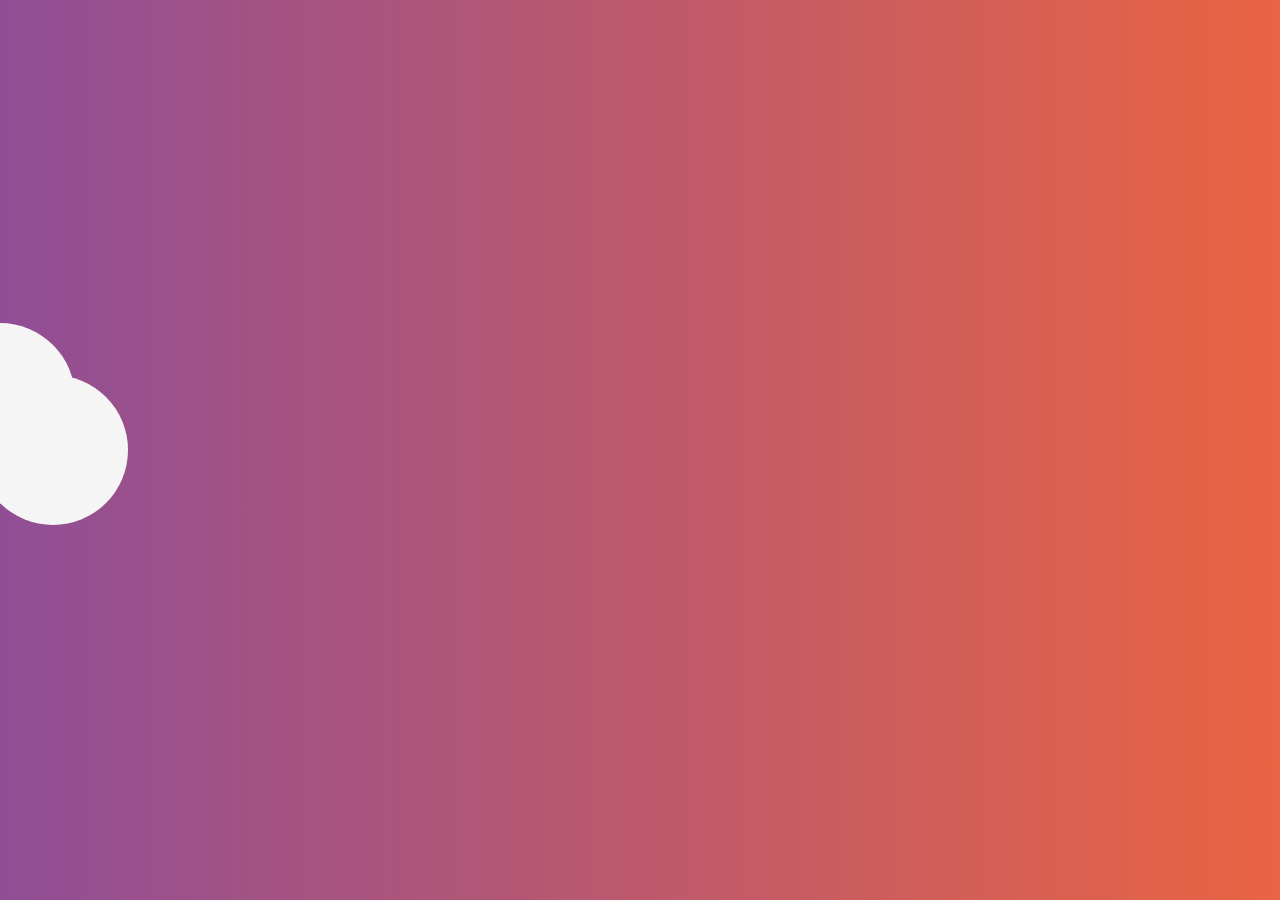
<file: css/animation/index.html>
<!DOCTYPE html>
<html lang="fr">
<head>
    <meta charset="UTF-8">
    <meta http-equiv="X-UA-Compatible" content="IE=edge">
    <meta name="viewport" content="width=device-width, initial-scale=1.0">
    <title>Animation CSS</title>
    <link rel="stylesheet" href="style.css">
</head>
<body>
    <div class="sky">
        <div class="cloud">
            <div class="part1"></div>
            <div class="part2"></div>
            <div class="part3"></div>
        </div>
    </div>
</body>
</html>
</file>
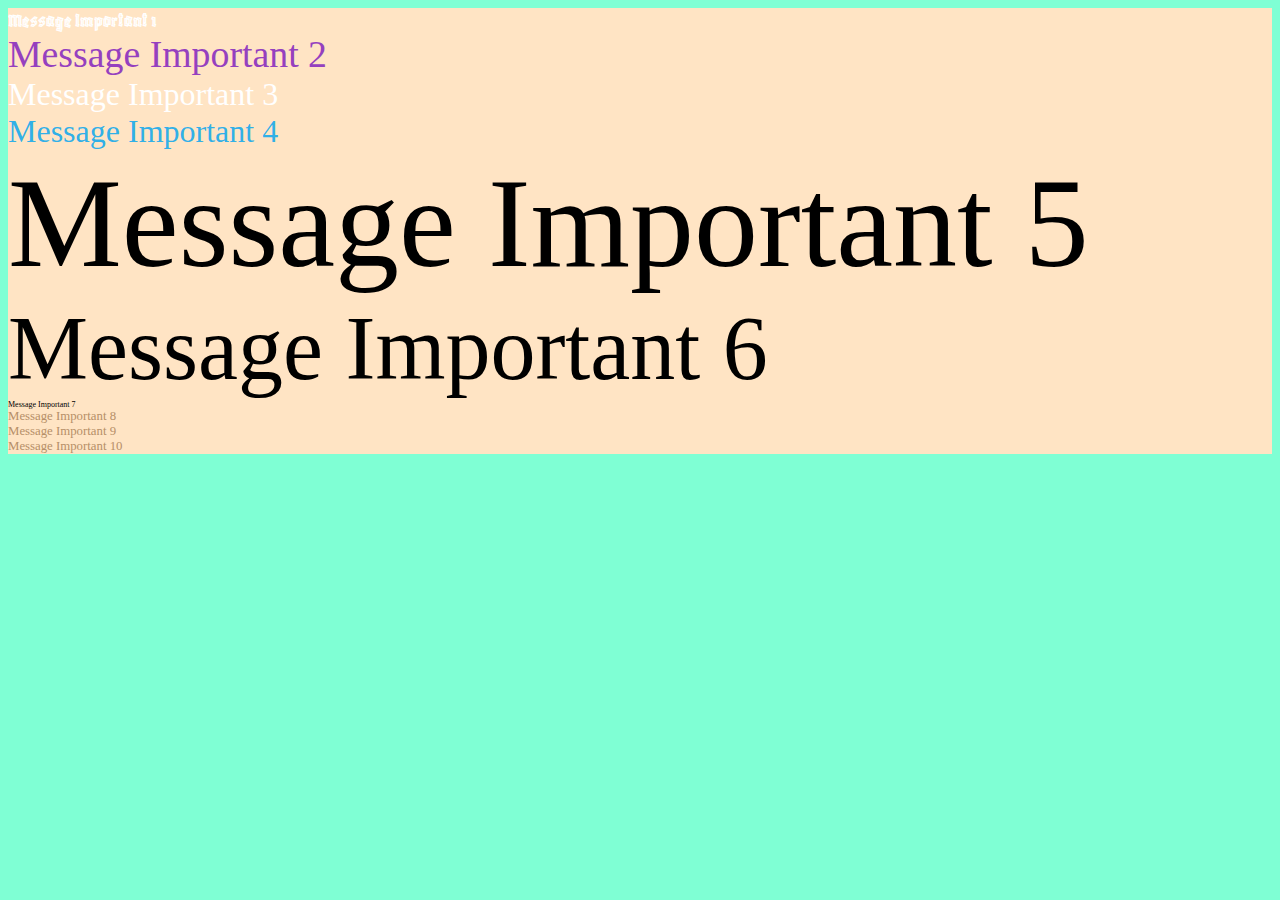
<file: css/base/index.html>
<!DOCTYPE html>
<html lang="fr">
<head>
    <meta charset="UTF-8">
    <meta http-equiv="X-UA-Compatible" content="IE=edge">
    <meta name="viewport" content="width=device-width, initial-scale=1.0">
    <title>Règles de base</title>
    <link rel="stylesheet" href="style.css">
</head>
<body>
    <div class="target1">Message Important 1</div>
    <div class="target2">Message Important 2</div>
    <div class="target3">Message Important 3</div>
    <div class="target4">Message Important 4</div>
    <div class="target5">Message Important 5</div>
    <div class="target6">Message Important 6</div>
    <div class="target7">Message Important 7</div>
    <div class="target8">Message Important 8</div>
    <div class="target9">Message Important 9</div>
    <div class="target10">Message Important 10</div>
</body>
</html>
</file>
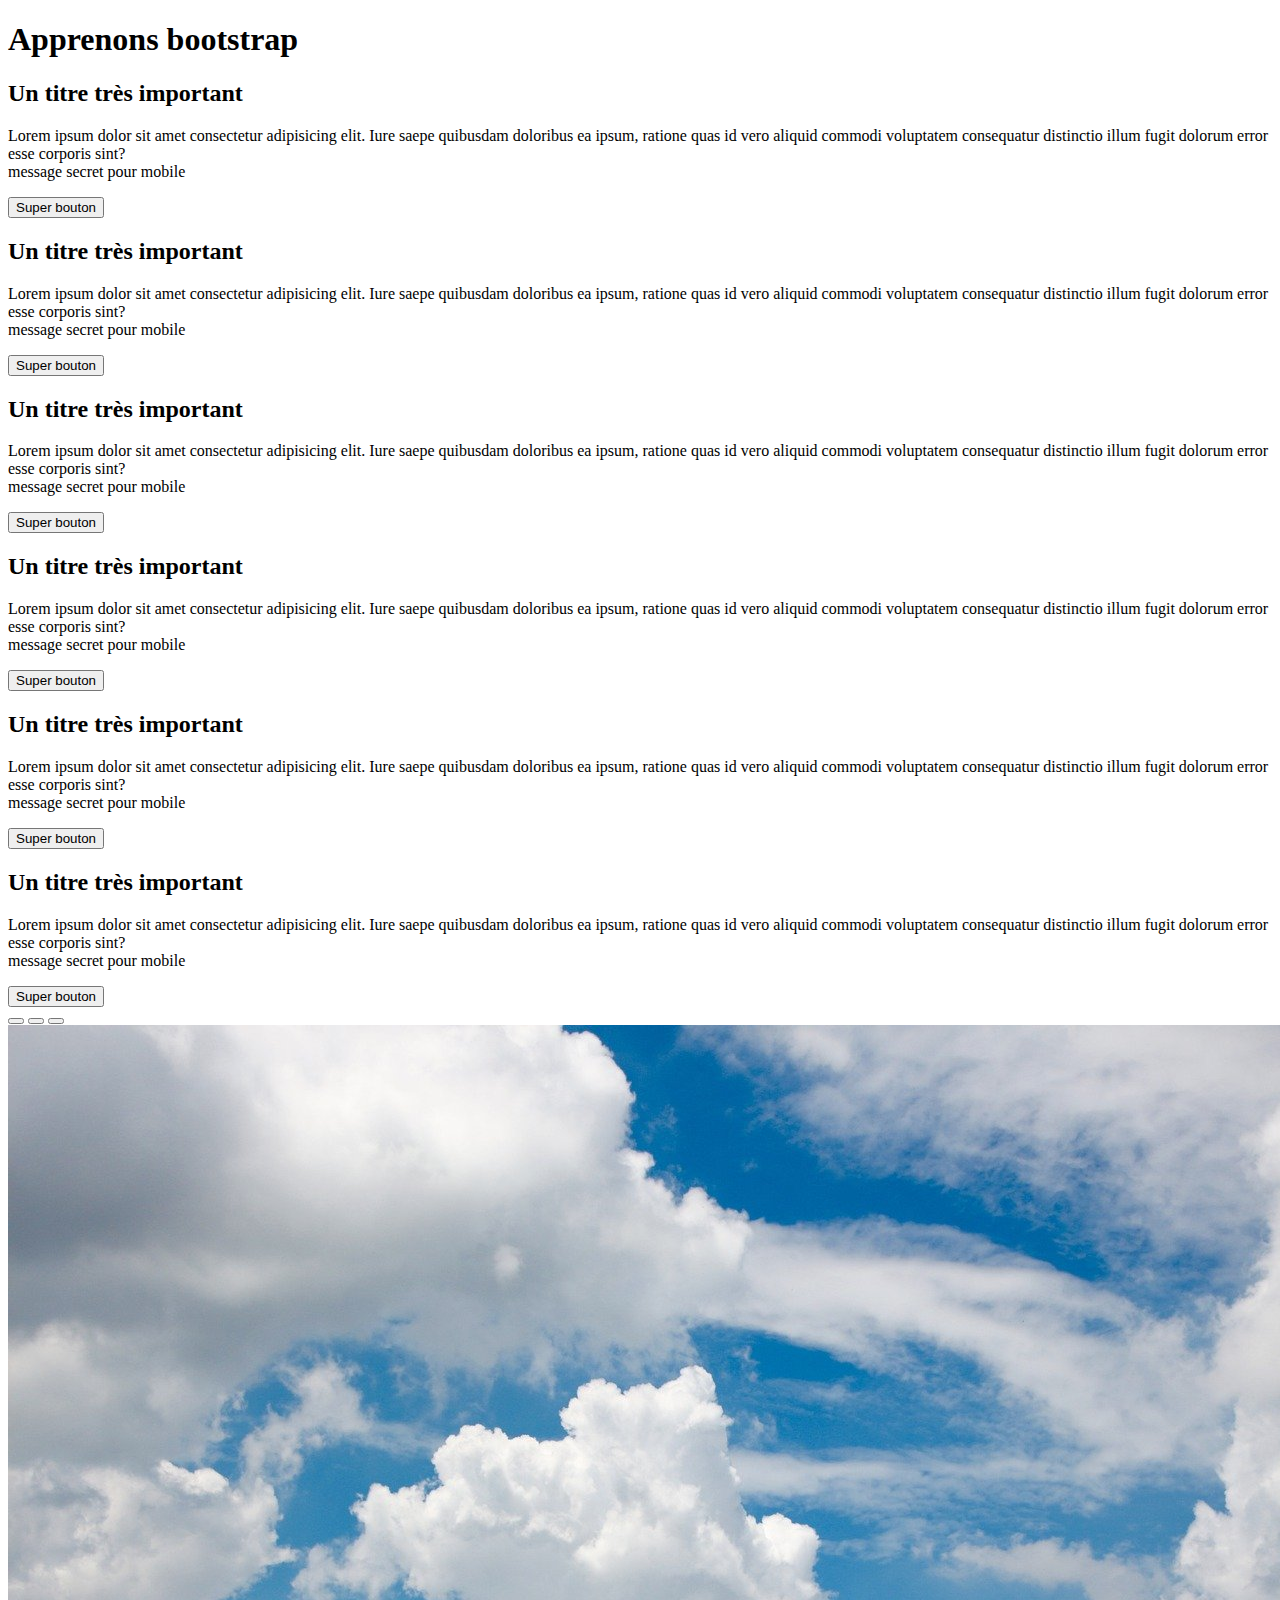
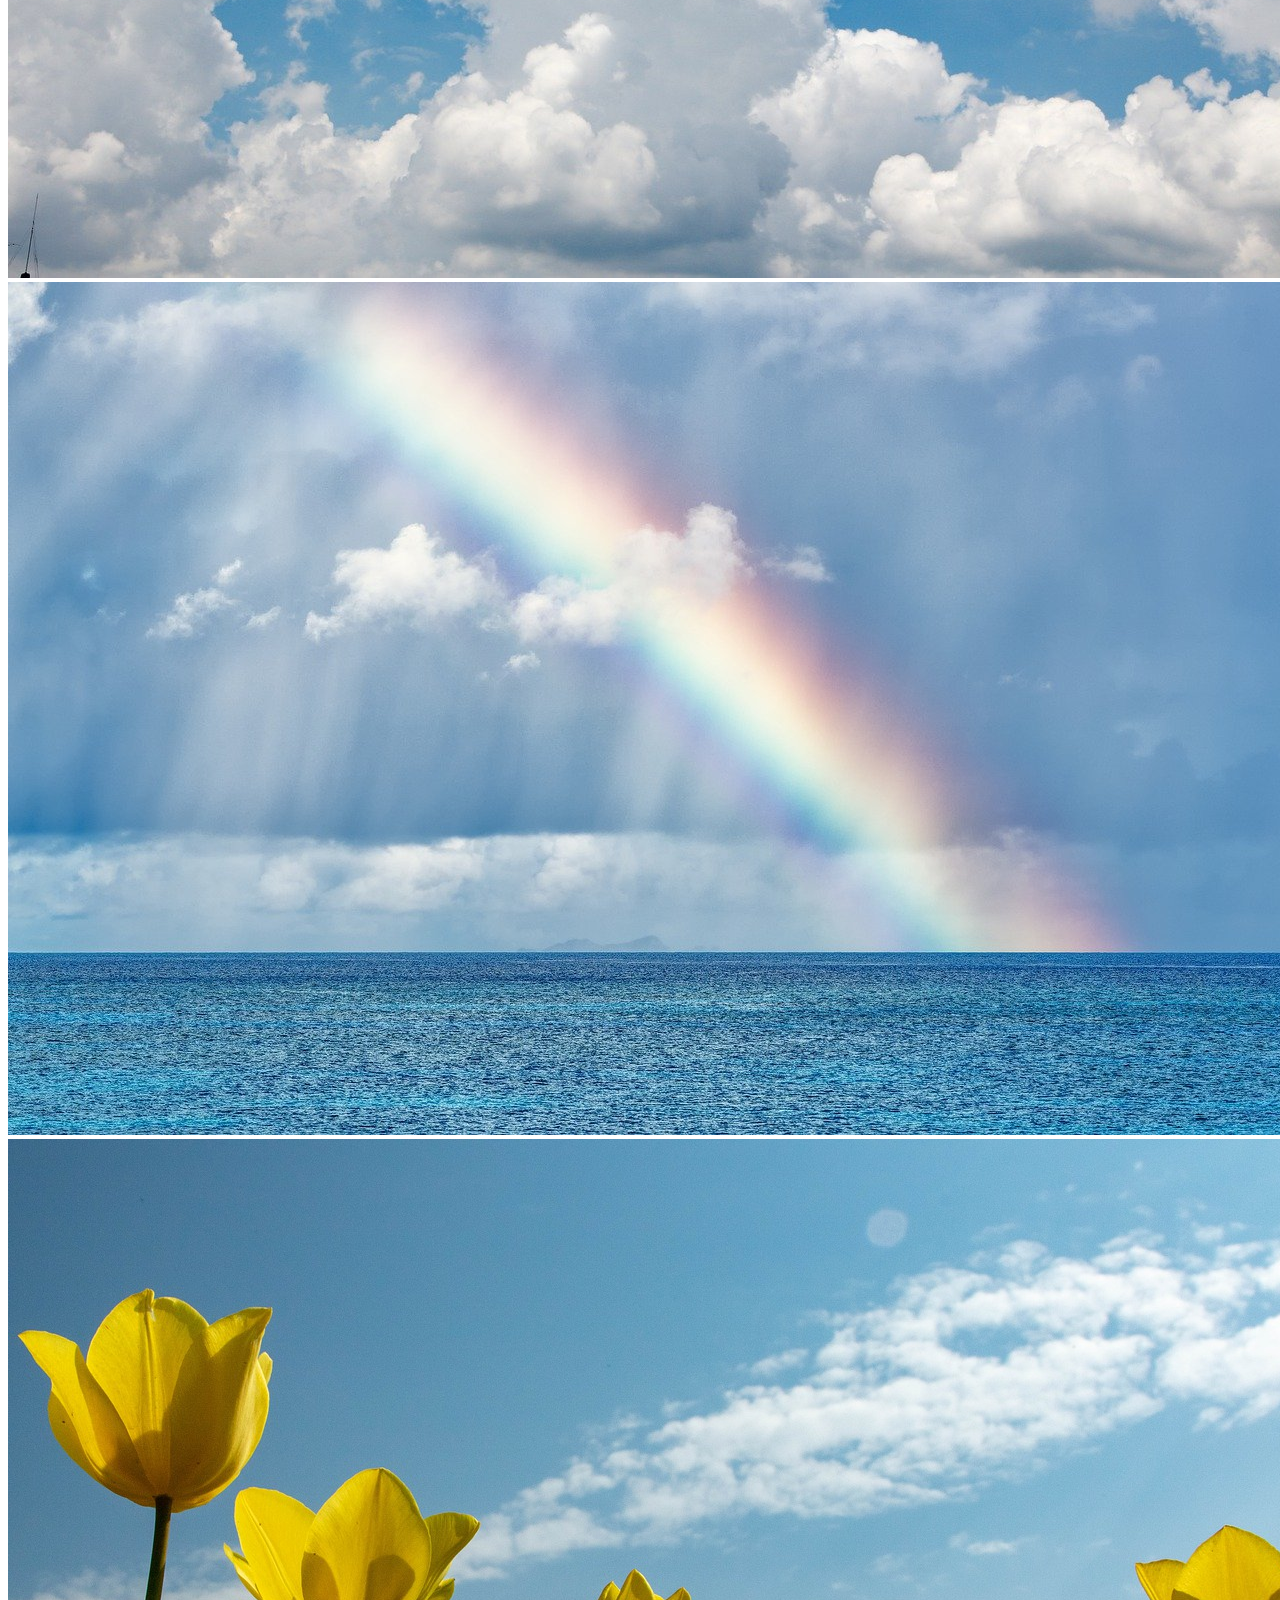
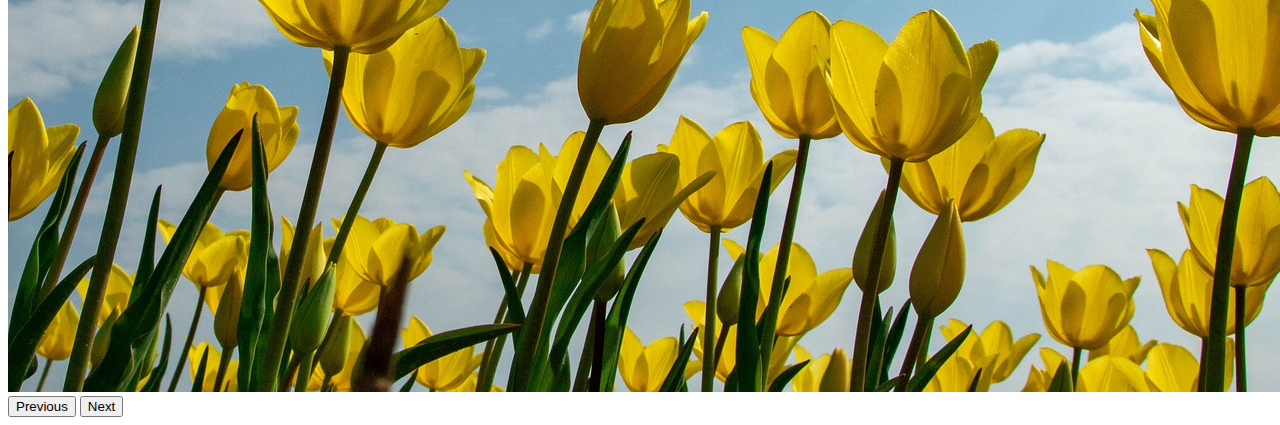
<file: css/bootstrap/index.html>
<!DOCTYPE html>
<html lang="fr">

<head>
    <meta charset="UTF-8">
    <meta http-equiv="X-UA-Compatible" content="IE=edge">
    <meta name="viewport" content="width=device-width, initial-scale=1.0">
    <title>Les bases de Bootstrap</title>
    <!-- CSS only -->
	<link href="https://cdn.jsdelivr.net/npm/bootstrap@5.2.0-beta1/dist/css/bootstrap.min.css" rel="stylesheet" integrity="sha384-0evHe/X+R7YkIZDRvuzKMRqM+OrBnVFBL6DOitfPri4tjfHxaWutUpFmBp4vmVor" crossorigin="anonymous">
	<!-- JavaScript Bundle with Popper -->
	<script src="https://cdn.jsdelivr.net/npm/bootstrap@5.2.0-beta1/dist/js/bootstrap.bundle.min.js" integrity="sha384-pprn3073KE6tl6bjs2QrFaJGz5/SUsLqktiwsUTF55Jfv3qYSDhgCecCxMW52nD2" crossorigin="anonymous"></script>
    <!-- On va ajouter nos fichiers personnel après ceux des bibliothèques qu'on importe. -->
</head>

<body class="bg-secondary">
    <!-- container-fluid va prendre toute la largeur de la page
    bg-primary va donner une couleur bleu à notre background 
        Bootstrap gère certaines couleurs par défaut pour les background et les textes
            primary: #0d6efd;
            secondary: #6c757d;
            success: #198754;
            info: #0dcaf0;
            warning: #ffc107;
            danger: #dc3545;
            light: #f8f9fa;
            dark: #212529; 
            white: #FFFFFF;
            black: #000000; -->
    <header class="container-fluid bg-primary">
        <!-- les container vont laisser de la marge sur les côtés
        p-2 ajoute un padding tout autour
        Bootstrap gère les margins et paddings avec les classes suivantes :
            m ou p pour margin ou padding
            suivi optionnellement par t, b, l, r, x, y pour choisir des côtés
            Ensuite un - suivi d'un chiffre entre 0 et 5 (ou auto) -->
        <div class="container p-2">
            <!-- text- permet de modifier l'alignement du texte,
            on peut y accoler start center et end
            Certaines classes bootstrap peuvent se voir inclure les mots clefs suivants:
                sm plus grand que 576px, 
                md plus grand que 786px,
                lg plus grand que 992px,
                xl plus grand que 1200px-->
            <h1 class="text-md-center text-warning">Apprenons bootstrap</h1>
        </div>
    </header>
    <div class="container bg-dark">
        <!-- Bootstrap utilise un système de grille pour rendre les sites responsives
        On commencera souvent par un "container" dans lequel on ira placer des "row" 
            la grille de bootstrap est divisé en 12 colonnes, dans une row
            on place des div (block) auxquels on va indiquer le nombre de colonne qu'ils 
            prennent avec les classes "col-breakpoint-taille"-->
        <div class="row">
            <!-- col-12, par défaut ma div prend toute la largueur de la grille
                col-md-6 si la page est assez grande, elle en prendra la moitié
                col-lg-4 si vraiment on a de la place, elle en prendra un tier.  -->
            <div class="col-12 col-md-6 col-lg-4 p-3">
                <article class="bg-light text-dark p-1">
                    <h2 class="text-center">Un titre très important</h2>
                    <p>
                        Lorem ipsum dolor sit amet consectetur adipisicing elit. Iure saepe quibusdam doloribus ea
                        ipsum,
                        ratione quas id vero aliquid commodi voluptatem consequatur distinctio illum fugit dolorum error
                        esse corporis sint?
                        <br>
                        <!-- fst- permet de modifier le font-style
                        fw- le font-weight et fs- le font size de 1 à 6.
                        On peut aussi modifier le display avec d-
                            auquel on ajoute le display voulu et optionnellement
                            un break-point  ici le message n'apparait que si on est en mobile-->
                        <span class="text-danger fst-italic fw-bold fs-4 d-sm-none">
                            message secret pour mobile
                        </span>
                    </p>
                    <div class="d-flex justify-content-center">
                        <!-- btn permet de changer la forme d'un élément en boutton
                        on peut aussi changer la largueur ou la hauteur en pourcentage
                            w- 25 50 75 ou 100
                            h- 25 50 75 ou 100 -->
                        <button class="btn btn-success w-75">Super bouton</button>
                    </div>
                </article>
            </div>
            <div class="col-12 col-md-6 col-lg-4 p-3">
                <article class="bg-light text-dark p-1">
                    <h2 class="text-center">Un titre très important</h2>
                    <p>
                        Lorem ipsum dolor sit amet consectetur adipisicing elit. Iure saepe quibusdam doloribus ea
                        ipsum,
                        ratione quas id vero aliquid commodi voluptatem consequatur distinctio illum fugit dolorum error
                        esse corporis sint?
                        <br>
                        <span class="text-danger fst-italic fw-bold fs-4 d-sm-none">
                            message secret pour mobile
                        </span>
                    </p>
                    <div class="d-flex justify-content-center">
                        <button class="btn btn-success w-75">Super bouton</button>
                    </div>
                </article>
            </div>
            <div class="col-12 col-md-6 col-lg-4 p-3">
                <article class="bg-light text-dark p-1">
                    <h2 class="text-center">Un titre très important</h2>
                    <p>
                        Lorem ipsum dolor sit amet consectetur adipisicing elit. Iure saepe quibusdam doloribus ea
                        ipsum,
                        ratione quas id vero aliquid commodi voluptatem consequatur distinctio illum fugit dolorum error
                        esse corporis sint?
                        <br>
                        <span class="text-danger fst-italic fw-bold fs-4 d-sm-none">
                            message secret pour mobile
                        </span>
                    </p>
                    <div class="d-flex justify-content-center">
                        <button class="btn btn-success w-75">Super bouton</button>
                    </div>
                </article>
            </div>
            <div class="col-12 col-md-6 col-lg-4 p-3">
                <article class="bg-light text-dark p-1">
                    <h2 class="text-center">Un titre très important</h2>
                    <p>
                        Lorem ipsum dolor sit amet consectetur adipisicing elit. Iure saepe quibusdam doloribus ea
                        ipsum,
                        ratione quas id vero aliquid commodi voluptatem consequatur distinctio illum fugit dolorum error
                        esse corporis sint?
                        <br>
                        <span class="text-danger fst-italic fw-bold fs-4 d-sm-none">
                            message secret pour mobile
                        </span>
                    </p>
                    <div class="d-flex justify-content-center">
                        <button class="btn btn-success w-75">Super bouton</button>
                    </div>
                </article>
            </div>
            <div class="col-12 col-md-6 col-lg-4 p-3">
                <article class="bg-light text-dark p-1">
                    <h2 class="text-center">Un titre très important</h2>
                    <p>
                        Lorem ipsum dolor sit amet consectetur adipisicing elit. Iure saepe quibusdam doloribus ea
                        ipsum,
                        ratione quas id vero aliquid commodi voluptatem consequatur distinctio illum fugit dolorum error
                        esse corporis sint?
                        <br>
                        <span class="text-danger fst-italic fw-bold fs-4 d-sm-none">
                            message secret pour mobile
                        </span>
                    </p>
                    <div class="d-flex justify-content-center">
                        <button class="btn btn-success w-75">Super bouton</button>
                    </div>
                </article>
            </div>
            <div class="col-12 col-md-6 col-lg-4 p-3">
                <article class="bg-light text-dark p-1">
                    <h2 class="text-center">Un titre très important</h2>
                    <p>
                        Lorem ipsum dolor sit amet consectetur adipisicing elit. Iure saepe quibusdam doloribus ea
                        ipsum,
                        ratione quas id vero aliquid commodi voluptatem consequatur distinctio illum fugit dolorum error
                        esse corporis sint?
                        <br>
                        <span class="text-danger fst-italic fw-bold fs-4 d-sm-none">
                            message secret pour mobile
                        </span>
                    </p>
                    <div class="d-flex justify-content-center">
                        <button class="btn btn-success w-75">Super bouton</button>
                    </div>
                </article>
            </div>

        </div>
        <div id="carouselExampleIndicators" class="carousel slide" data-bs-ride="carousel">
            <div class="carousel-indicators">
                <button type="button" data-bs-target="#carouselExampleIndicators" data-bs-slide-to="0" class="active"
                    aria-current="true" aria-label="Slide 1"></button>
                <button type="button" data-bs-target="#carouselExampleIndicators" data-bs-slide-to="1"
                    aria-label="Slide 2"></button>
                <button type="button" data-bs-target="#carouselExampleIndicators" data-bs-slide-to="2"
                    aria-label="Slide 3"></button>
            </div>
            <div class="carousel-inner">
                <div class="carousel-item active">
                    <img src="./img/img1.jpg" class="d-block w-100" alt="...">
                </div>
                <div class="carousel-item">
                    <img src="./img/img2.jpg" class="d-block w-100" alt="...">
                </div>
                <div class="carousel-item">
                    <img src="./img/img3.jpg" class="d-block w-100" alt="...">
                </div>
            </div>
            <button class="carousel-control-prev" type="button" data-bs-target="#carouselExampleIndicators"
                data-bs-slide="prev">
                <span class="carousel-control-prev-icon" aria-hidden="true"></span>
                <span class="visually-hidden">Previous</span>
            </button>
            <button class="carousel-control-next" type="button" data-bs-target="#carouselExampleIndicators"
                data-bs-slide="next">
                <span class="carousel-control-next-icon" aria-hidden="true"></span>
                <span class="visually-hidden">Next</span>
            </button>
        </div>
    </div>
</body>

</html>
</file>
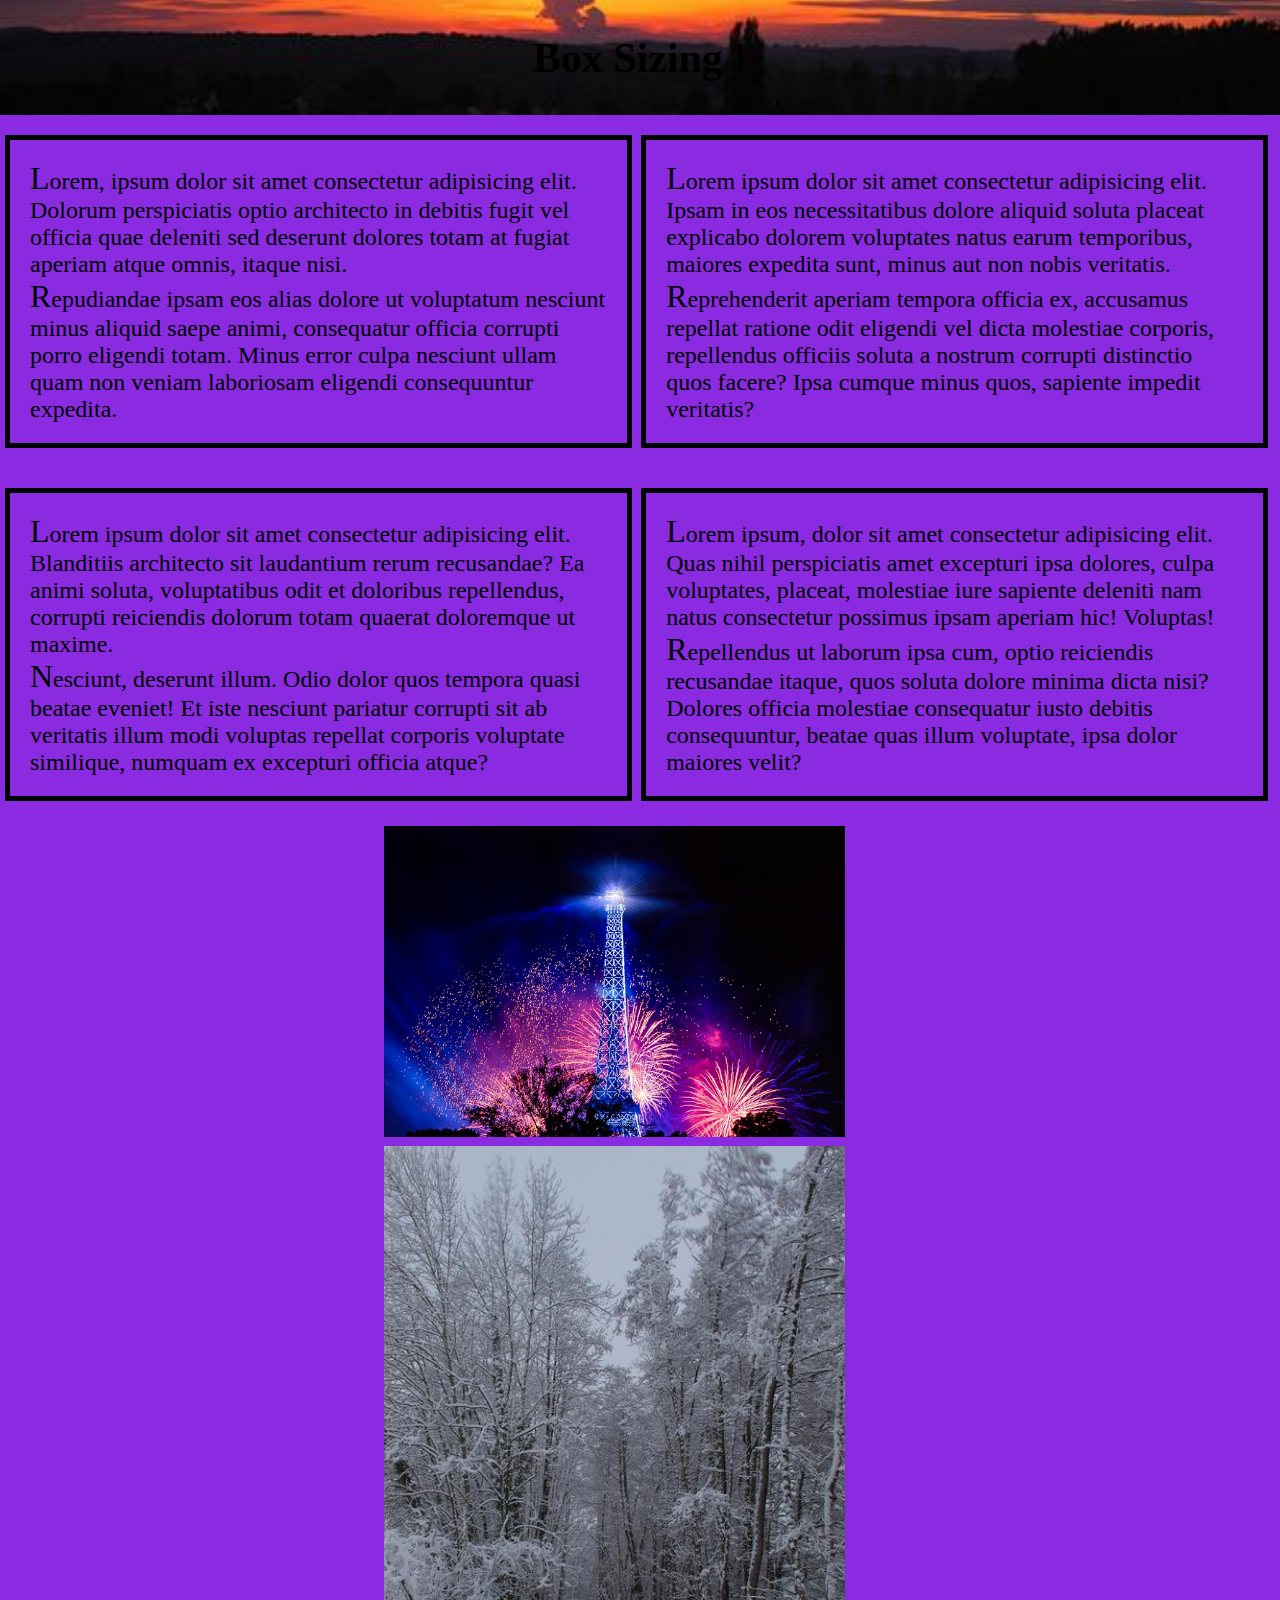
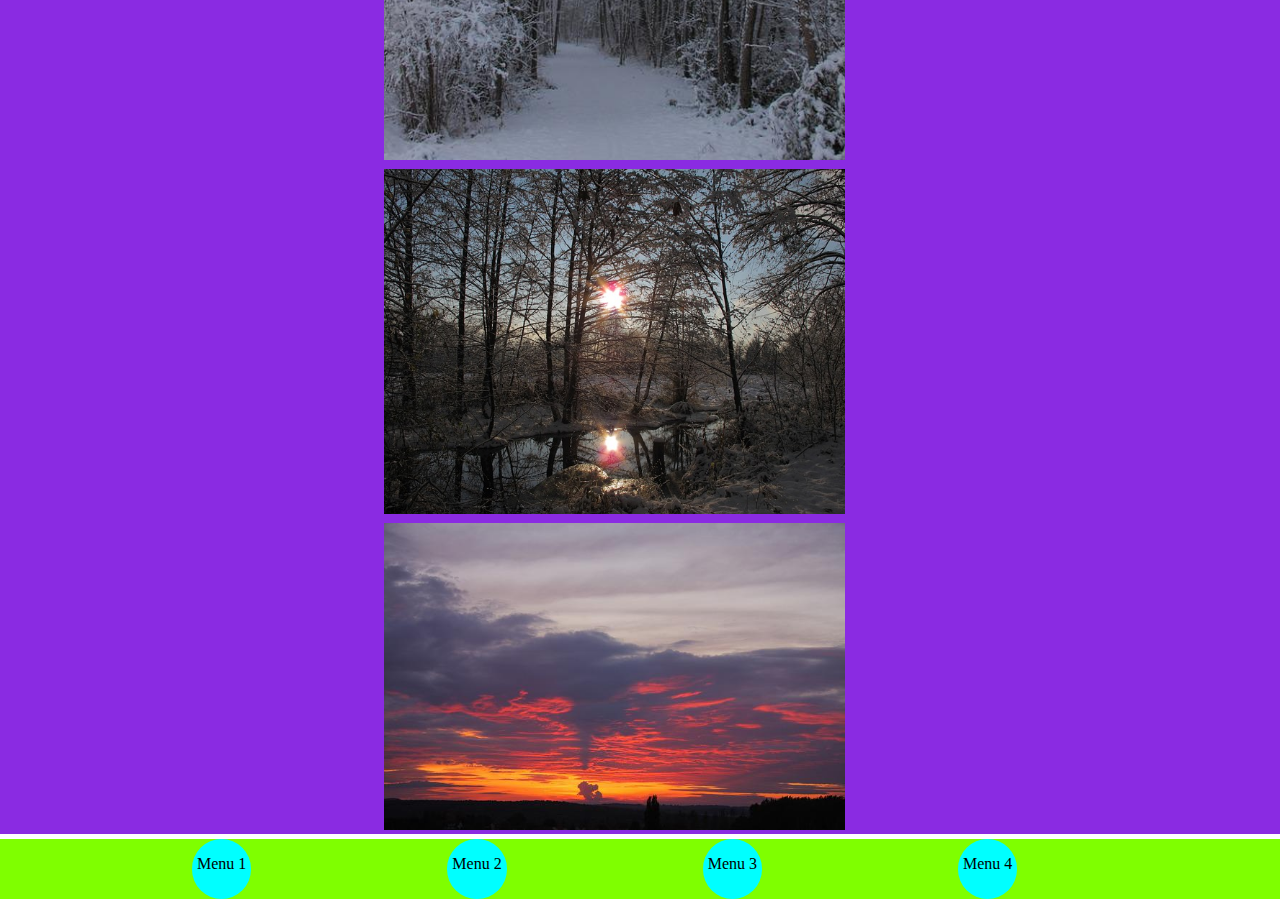
<file: css/box-sizing/index.html>
<!DOCTYPE html>
<html lang="fr">
<head>
    <meta charset="UTF-8">
    <meta http-equiv="X-UA-Compatible" content="IE=edge">
    <meta name="viewport" content="width=device-width, initial-scale=1.0">
    <title>box sizing</title>
    <link rel="stylesheet" href="style.css">
</head>
<body>
    <header>
        <h1>Box Sizing !</h1>
    </header>
    <main>
        <section>
            <article>
                <p>Lorem, ipsum dolor sit amet consectetur adipisicing elit. Dolorum perspiciatis optio architecto in debitis fugit vel officia quae deleniti sed deserunt dolores totam at fugiat aperiam atque omnis, itaque nisi.</p>
                <p>Repudiandae ipsam eos alias dolore ut voluptatum nesciunt minus aliquid saepe animi, consequatur officia corrupti porro eligendi totam. Minus error culpa nesciunt ullam quam non veniam laboriosam eligendi consequuntur expedita.</p>
            </article>
            <article>
                <p>Lorem ipsum dolor sit amet consectetur adipisicing elit. Ipsam in eos necessitatibus dolore aliquid soluta placeat explicabo dolorem voluptates natus earum temporibus, maiores expedita sunt, minus aut non nobis veritatis.</p>
                <p>Reprehenderit aperiam tempora officia ex, accusamus repellat ratione odit eligendi vel dicta molestiae corporis, repellendus officiis soluta a nostrum corrupti distinctio quos facere? Ipsa cumque minus quos, sapiente impedit veritatis?</p>
            </article>
        </section>
        <section>
            <article>
                <p>Lorem ipsum dolor sit amet consectetur adipisicing elit. Blanditiis architecto sit laudantium rerum recusandae? Ea animi soluta, voluptatibus odit et doloribus repellendus, corrupti reiciendis dolorum totam quaerat doloremque ut maxime.</p>
                <p>Nesciunt, deserunt illum. Odio dolor quos tempora quasi beatae eveniet! Et iste nesciunt pariatur corrupti sit ab veritatis illum modi voluptas repellat corporis voluptate similique, numquam ex excepturi officia atque?</p>
            </article>
            <article>
                <p>Lorem ipsum, dolor sit amet consectetur adipisicing elit. Quas nihil perspiciatis amet excepturi ipsa dolores, culpa voluptates, placeat, molestiae iure sapiente deleniti nam natus consectetur possimus ipsam aperiam hic! Voluptas!</p>
                <p>Repellendus ut laborum ipsa cum, optio reiciendis recusandae itaque, quos soluta dolore minima dicta nisi? Dolores officia molestiae consequatur iusto debitis consequuntur, beatae quas illum voluptate, ipsa dolor maiores velit?</p>
            </article>
        </section>
        <section>
            <div><img src="./picture-gc81a45612_640.jpg" alt=""></div>
            <div><img src="./snow-g59e23ce32_640.jpg" alt=""></div>
            <div><img src="./snow-gd0bde2e34_640.jpg" alt=""></div>
            <div><img src="./sunset-g2b23d74c4_640.jpg" alt=""></div>
        </section>
    </main>
    <footer>
        <ul>
            <li>Menu 1</li>
            <li>Menu 2</li>
            <li>Menu 3</li>
            <li>Menu 4</li>
        </ul>
    </footer>
</body>
</html>
</file>
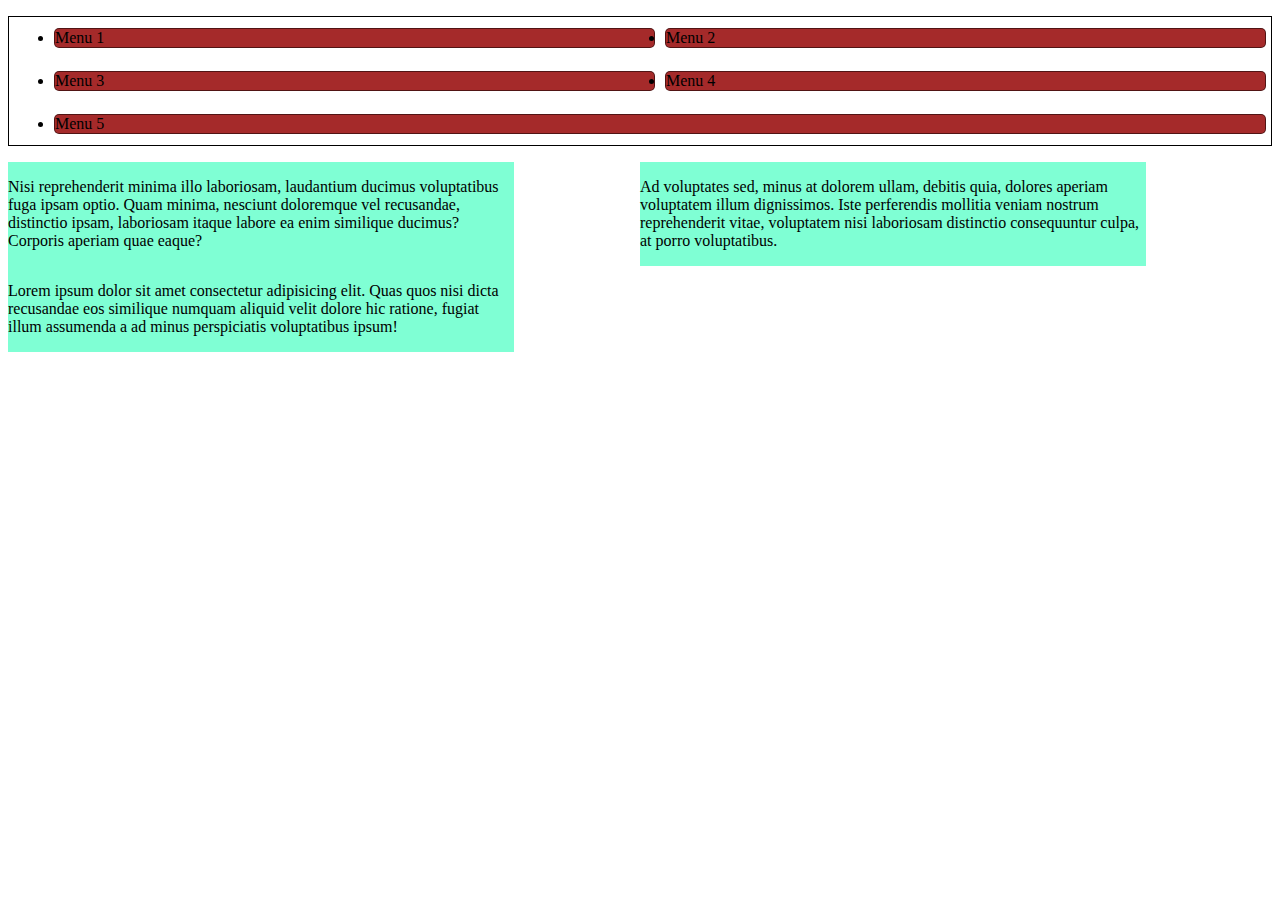
<file: css/flex/index.html>
<!DOCTYPE html>
<html lang="fr">
<head>
    <meta charset="UTF-8">
    <meta http-equiv="X-UA-Compatible" content="IE=edge">
    <meta name="viewport" content="width=device-width, initial-scale=1.0">
    <title>Les flexbox</title>
    <link rel="stylesheet" href="style.css">
</head>
<body>
    <header>
        <nav>
            <ul>
                <li>Menu 1</li>
                <li>Menu 2</li>
                <li>Menu 3</li>
                <li>Menu 4</li>
                <li>Menu 5</li>
            </ul>
        </nav>
    </header>
    <main>
        <section>
            <article>
                <p>Lorem ipsum dolor sit amet consectetur adipisicing elit. Quas quos nisi dicta recusandae eos similique numquam aliquid velit dolore hic ratione, fugiat illum assumenda a ad minus perspiciatis voluptatibus ipsum!</p>
            </article>
            <article>
                <p>Ad voluptates sed, minus at dolorem ullam, debitis quia, dolores aperiam voluptatem illum dignissimos. Iste perferendis mollitia veniam nostrum reprehenderit vitae, voluptatem nisi laboriosam distinctio consequuntur culpa, at porro voluptatibus.</p>
            </article>
            <article>
                <p>Nisi reprehenderit minima illo laboriosam, laudantium ducimus voluptatibus fuga ipsam optio. Quam minima, nesciunt doloremque vel recusandae, distinctio ipsam, laboriosam itaque labore ea enim similique ducimus? Corporis aperiam quae eaque?</p>
            </article>
        </section>
    </main>
</body>
</html>
</file>
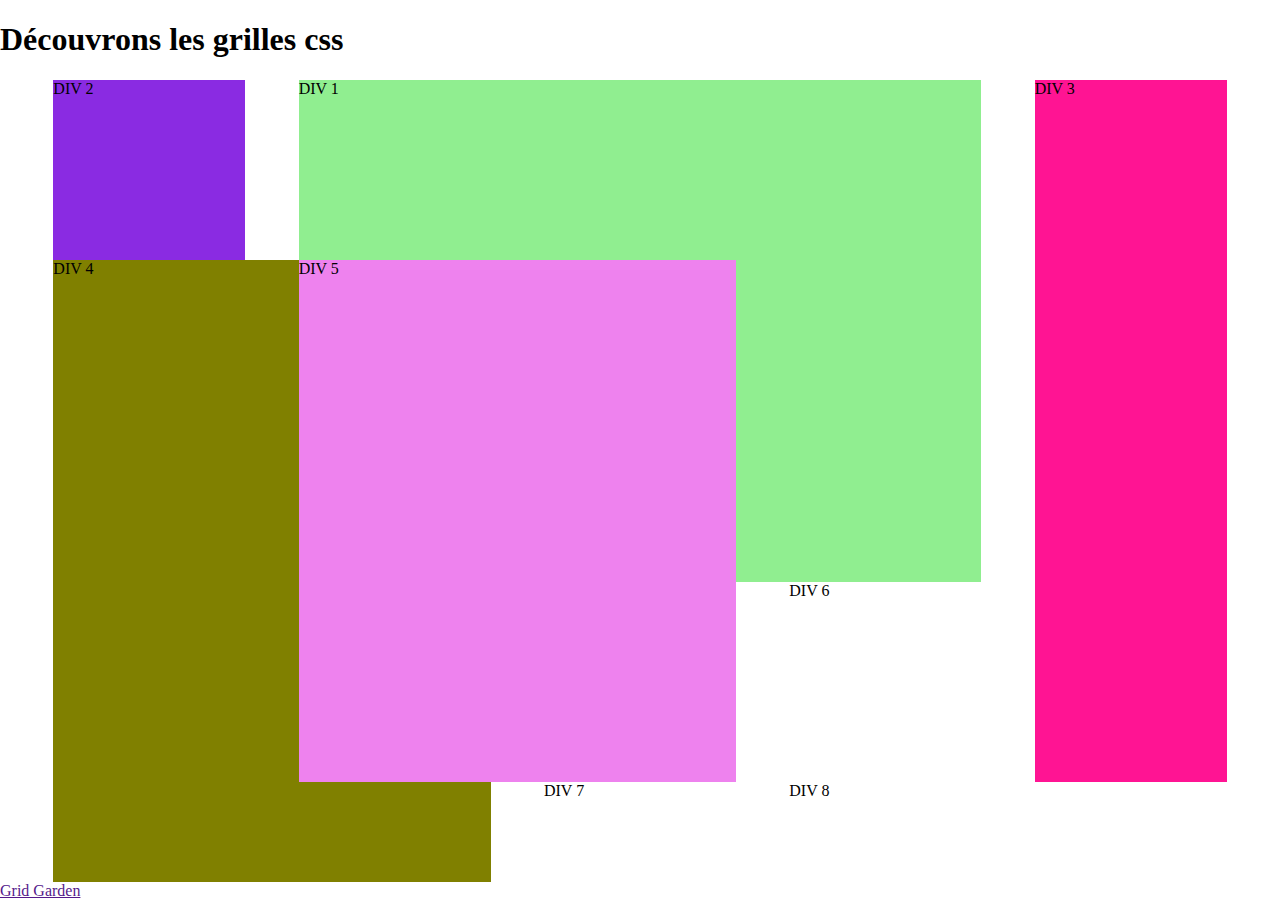
<file: css/grid/index.html>
<!DOCTYPE html>
<html lang="fr">
<head>
    <meta charset="UTF-8">
    <meta http-equiv="X-UA-Compatible" content="IE=edge">
    <meta name="viewport" content="width=device-width, initial-scale=1.0">
    <title>Les grids</title>
    <link rel="stylesheet" href="style.css">
</head>
<body>
    <header>
        <h1>Découvrons les grilles css</h1>
    </header>
    <main>
        <div>DIV 1</div>
        <div>DIV 2</div>
        <div>DIV 3</div>
        <div>DIV 4</div>
        <div>DIV 5</div>
        <div>DIV 6</div>
        <div>DIV 7</div>
        <div>DIV 8</div>
    </main>
    <footer><a href="">Grid Garden</a></footer>
</body>
</html>
</file>
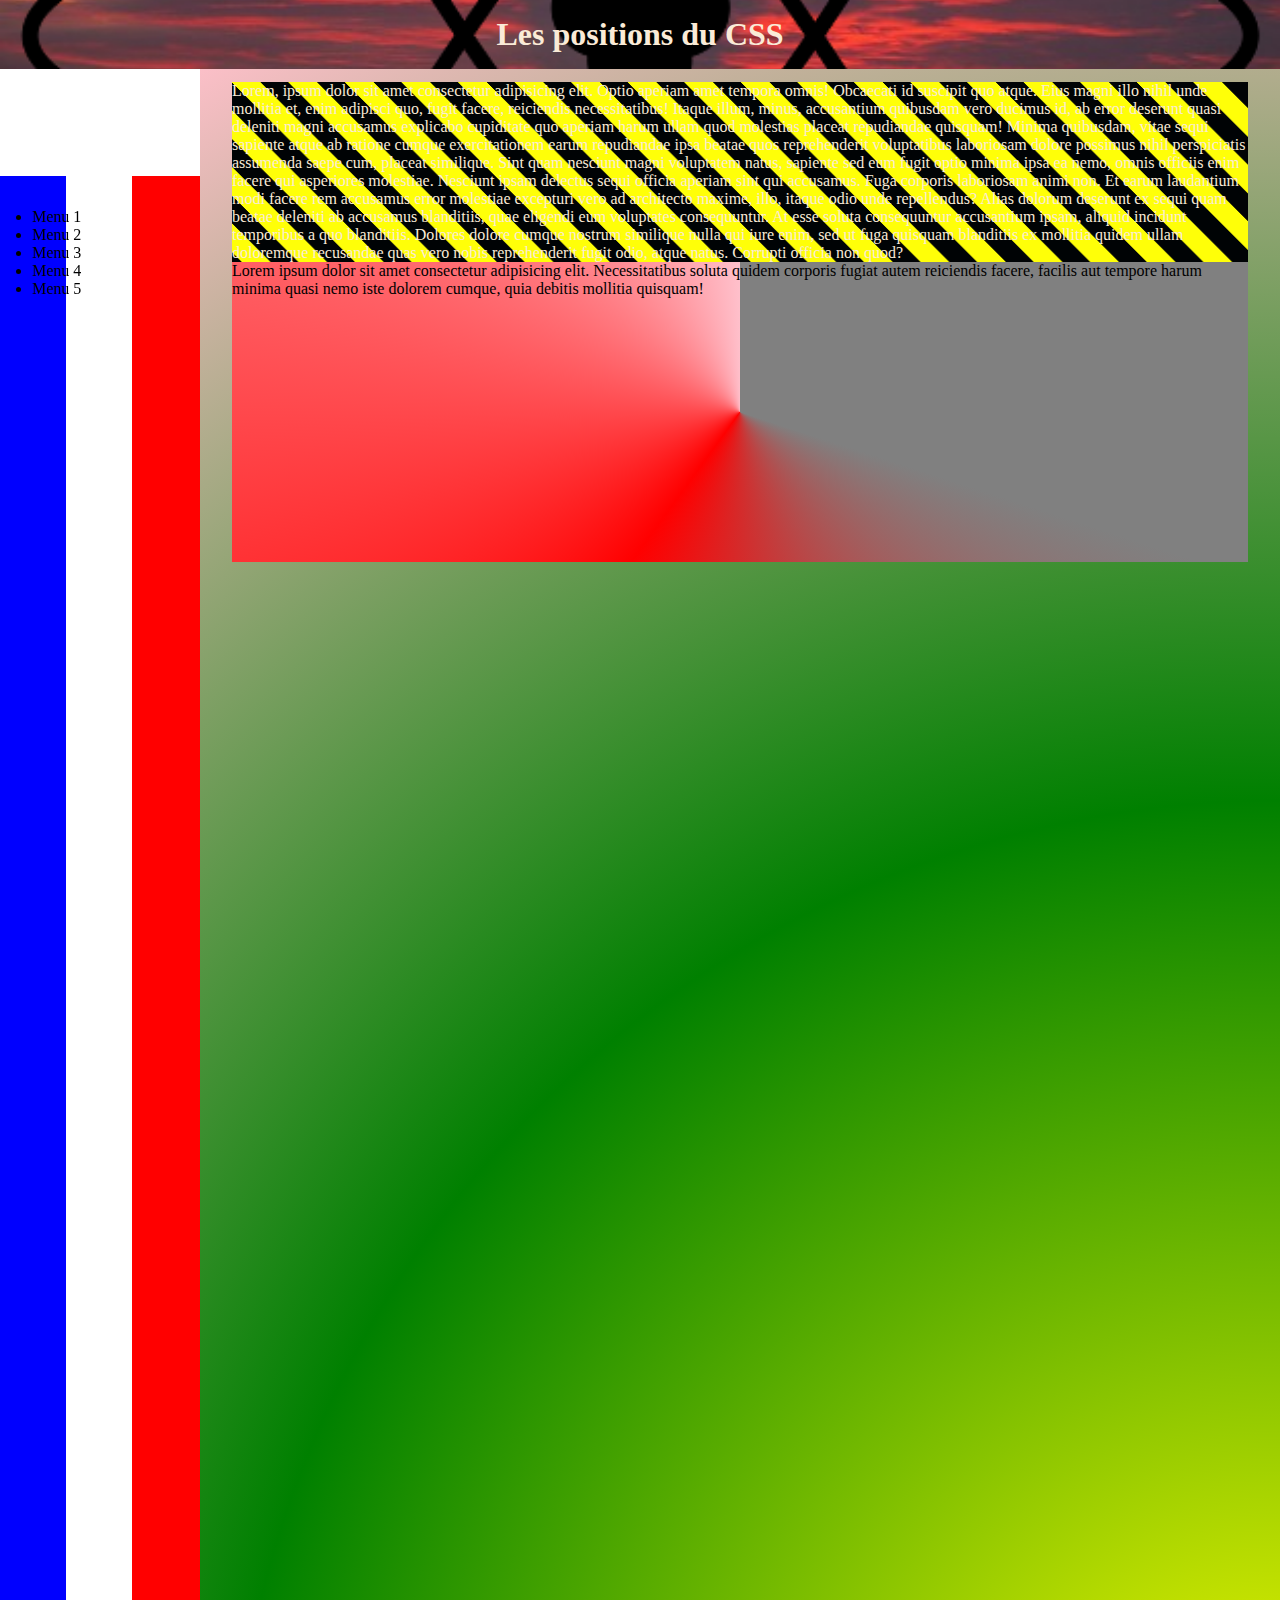
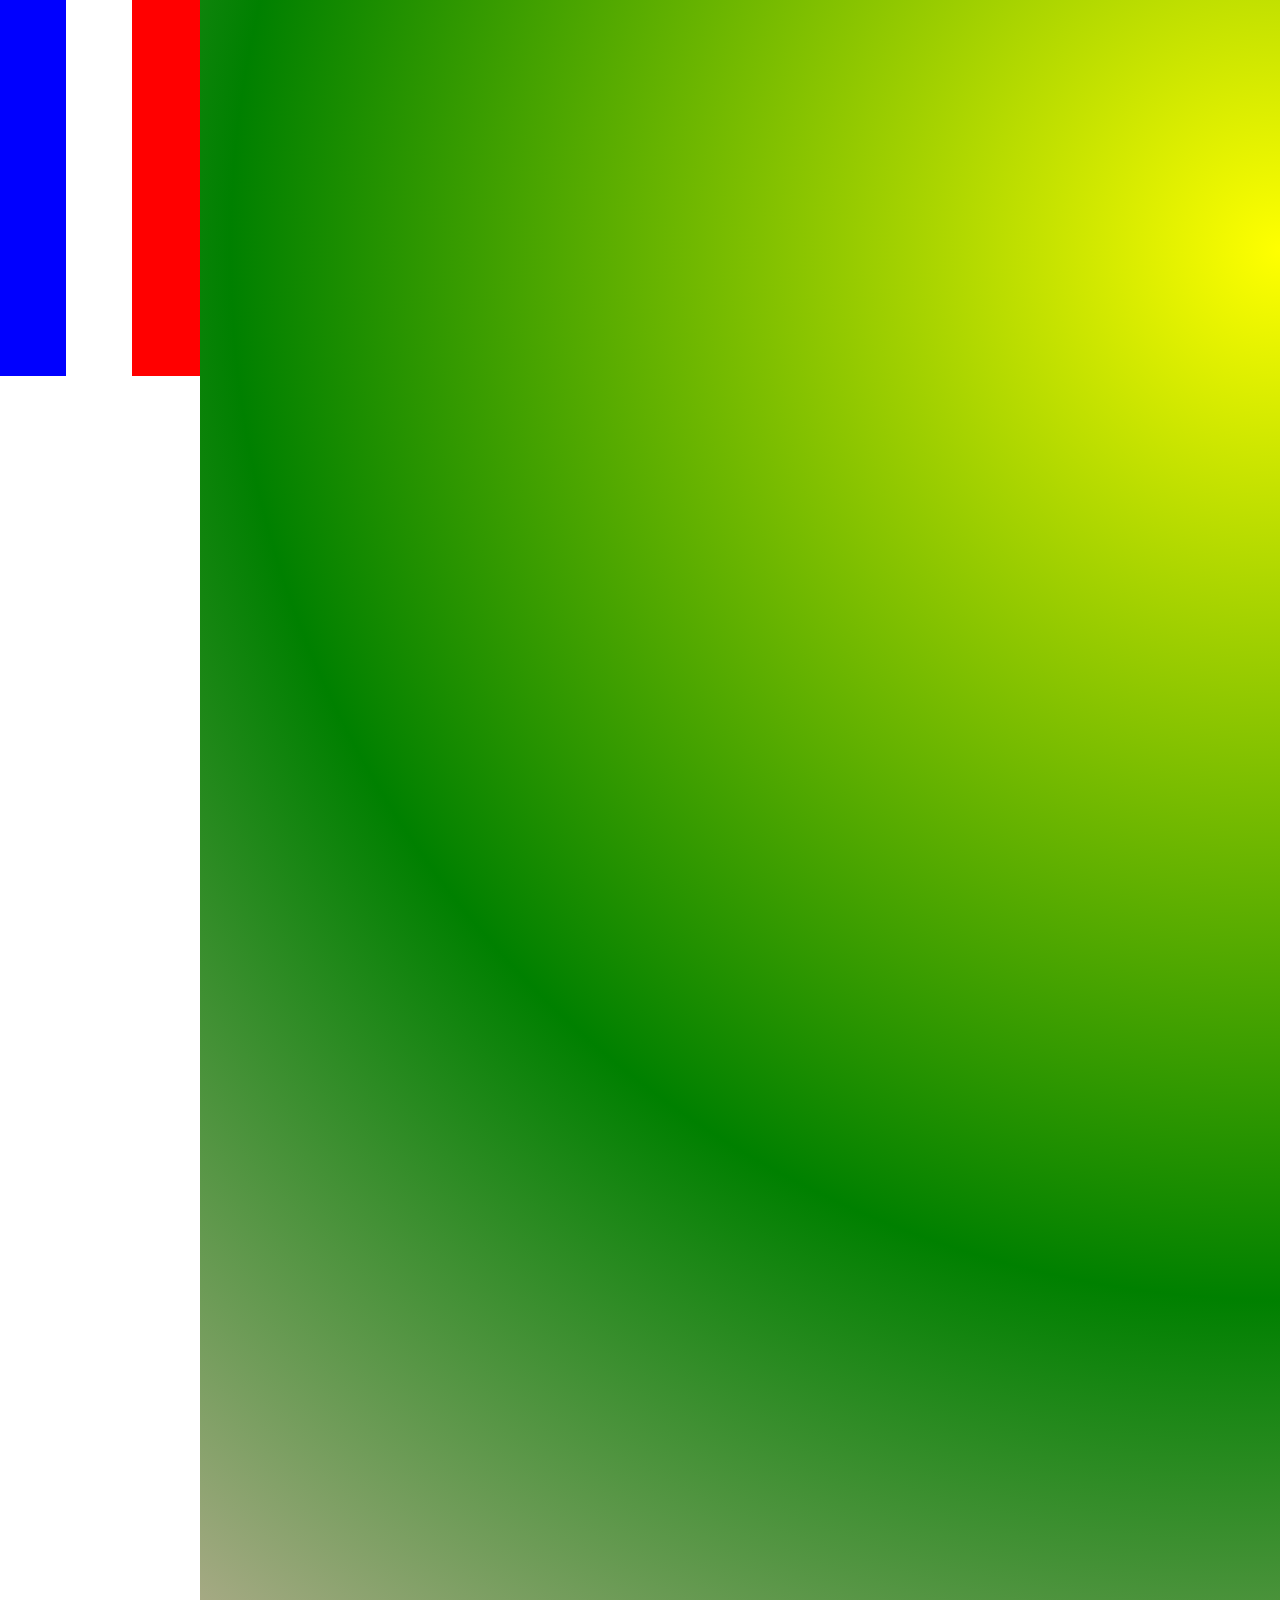
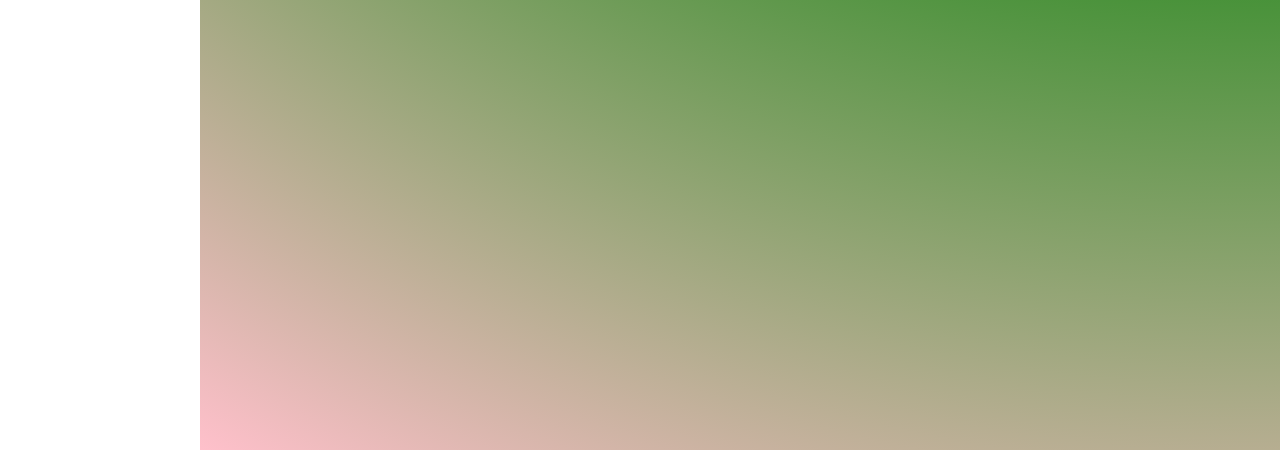
<file: css/position/index.html>
<!DOCTYPE html>
<html lang="fr">
<head>
    <meta charset="UTF-8">
    <meta http-equiv="X-UA-Compatible" content="IE=edge">
    <meta name="viewport" content="width=device-width, initial-scale=1.0">
    <title>Les positions du CSS</title>
    <link rel="stylesheet" href="style.css">
</head>
<body>
    <header>
        <h1>Les positions du CSS</h1>
    </header>
    <nav>
        <ul>
            <li>Menu 1</li>
            <li>Menu 2</li>
            <li>Menu 3</li>
            <li>Menu 4</li>
            <li>Menu 5</li>
        </ul>
    </nav><main>
        <p>Lorem, ipsum dolor sit amet consectetur adipisicing elit. Optio aperiam amet tempora omnis! Obcaecati id suscipit quo atque. Eius magni illo nihil unde mollitia et, enim adipisci quo, fugit facere, reiciendis necessitatibus! Itaque illum, minus, accusantium quibusdam vero ducimus id, ab error deserunt quasi deleniti magni accusamus explicabo cupiditate quo aperiam harum ullam quod molestias placeat repudiandae quisquam! Minima quibusdam, vitae sequi sapiente atque ab ratione cumque exercitationem earum repudiandae ipsa beatae quos reprehenderit voluptatibus laboriosam dolore possimus nihil perspiciatis assumenda saepe cum, placeat similique. Sint quam nesciunt magni voluptatem natus, sapiente sed eum fugit optio minima ipsa ea nemo, omnis officiis enim facere qui asperiores molestiae. Nesciunt ipsam delectus sequi officia aperiam sint qui accusamus. Fuga corporis laboriosam animi non. Et earum laudantium modi facere rem accusamus error molestiae excepturi vero ad architecto maxime, illo, itaque odio unde repellendus? Alias dolorum deserunt ex sequi quam beatae deleniti ab accusamus blanditiis, quae eligendi eum voluptates consequuntur. At esse soluta consequuntur accusantium ipsam, aliquid incidunt temporibus a quo blanditiis. Dolores dolore cumque nostrum similique nulla qui iure enim, sed ut fuga quisquam blanditiis ex mollitia quidem ullam doloremque recusandae quas vero nobis reprehenderit fugit odio, atque natus. Corrupti officia non quod?</p>
        <button>ABONNE TOI !</button>
        <p>Lorem ipsum dolor sit amet consectetur adipisicing elit. Necessitatibus soluta quidem corporis fugiat autem reiciendis facere, facilis aut tempore harum minima quasi nemo iste dolorem cumque, quia debitis mollitia quisquam!</p>
    </main>
</body>
</html>
</file>
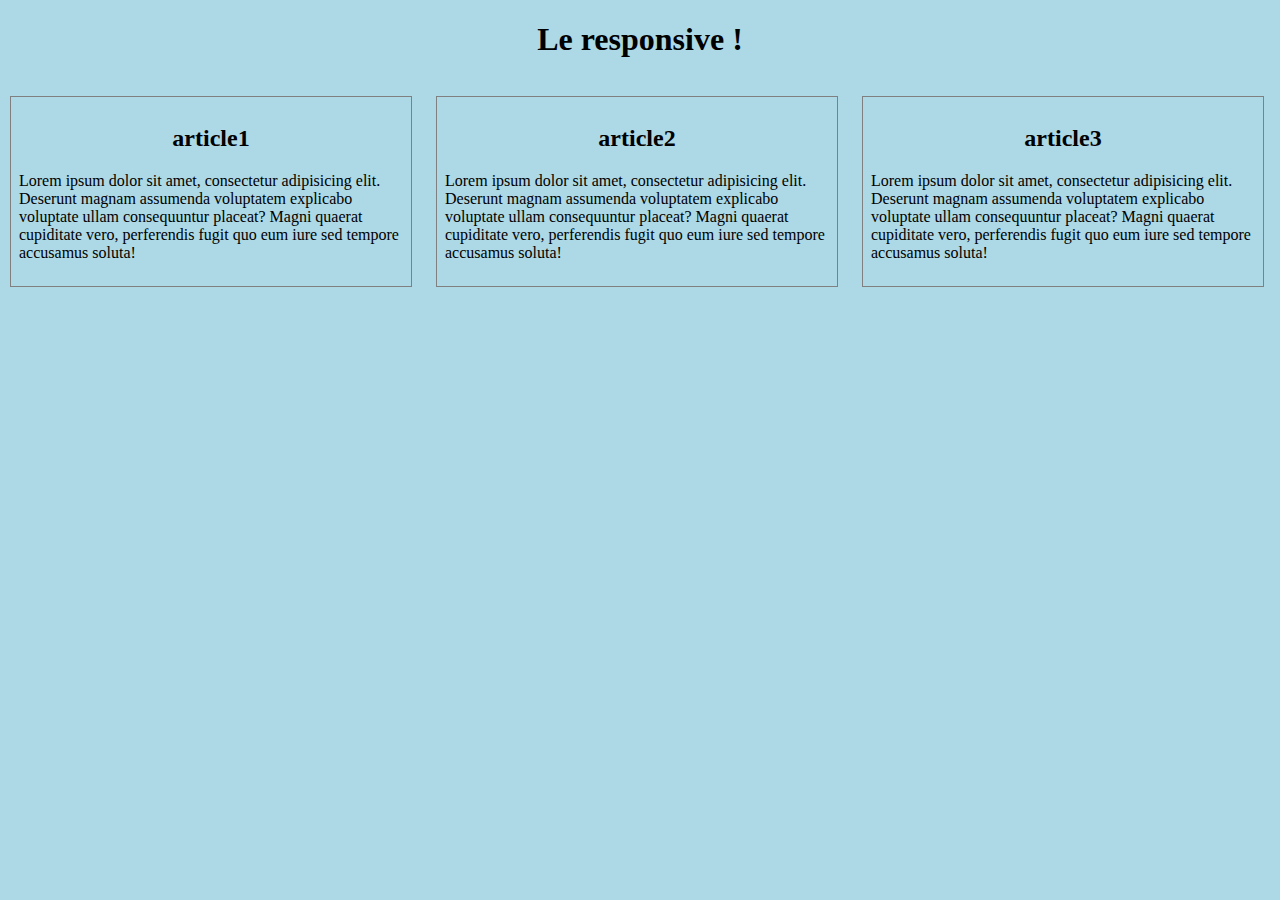
<file: css/responsive/index.html>
<!DOCTYPE html>
<html lang="fr">
<head>
    <meta charset="UTF-8">
    <meta http-equiv="X-UA-Compatible" content="IE=edge">
    <meta name="viewport" content="width=device-width, initial-scale=1.0">
    <title>Responsive</title>
    <link rel="stylesheet" href="style.css">
</head>
<body>
    <h1>Le responsive !</h1>
    <section>
        <article>
            <h2>article1</h2>
            <p>Lorem ipsum dolor sit amet, consectetur adipisicing elit. Deserunt magnam assumenda voluptatem explicabo voluptate ullam consequuntur placeat? Magni quaerat cupiditate vero, perferendis fugit quo eum iure sed tempore accusamus soluta!</p>
        </article>
        <article>
            <h2>article2</h2>
            <p>Lorem ipsum dolor sit amet, consectetur adipisicing elit. Deserunt magnam assumenda voluptatem explicabo voluptate ullam consequuntur placeat? Magni quaerat cupiditate vero, perferendis fugit quo eum iure sed tempore accusamus soluta!</p>
        </article>
        <article>
            <h2>article3</h2>
            <p>Lorem ipsum dolor sit amet, consectetur adipisicing elit. Deserunt magnam assumenda voluptatem explicabo voluptate ullam consequuntur placeat? Magni quaerat cupiditate vero, perferendis fugit quo eum iure sed tempore accusamus soluta!</p>
        </article>
    </section>
</body>
</html>
</file>
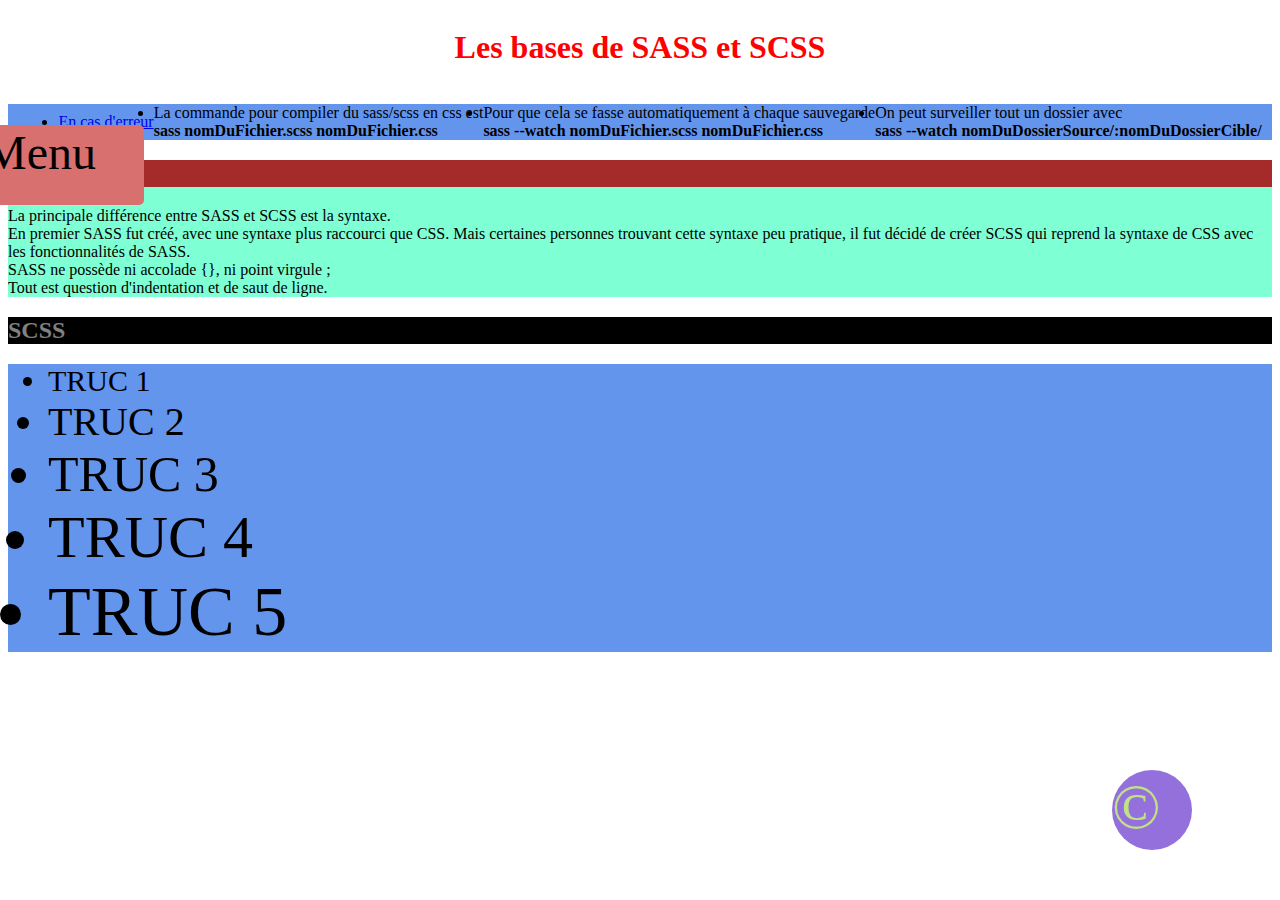
<file: css/sass-scss/index.html>
<!DOCTYPE html>
<html lang="fr">
<head>
    <meta charset="UTF-8">
    <meta http-equiv="X-UA-Compatible" content="IE=edge">
    <meta name="viewport" content="width=device-width, initial-scale=1.0">
    <title>Début SCSS</title>
    <link rel="stylesheet" href="./css/style.css">
</head>
<body>
    <header>
        <h1>Les bases de SASS et SCSS</h1>
    </header>
    <main>
        <ul>
            <li><a href="https://www.windows8facile.fr/powershell-execution-de-scripts-est-desactivee-activer/" target="_blank">En cas d'erreur</a></li>
            <li>La commande pour compiler du sass/scss en css est <br>
            <strong>sass nomDuFichier.scss nomDuFichier.css</strong></li>
            <li>Pour que cela se fasse automatiquement à chaque sauvegarde <br>
            <strong>sass --watch nomDuFichier.scss nomDuFichier.css</strong></li>
            <li>On peut surveiller tout un dossier avec <br>
            <strong>sass --watch nomDuDossierSource/:nomDuDossierCible/</strong></li>
        </ul>
        <section class="sass">
            <h2><span>SASS</span></h2>
            <p>
                La principale différence entre SASS et SCSS est la syntaxe. <br>
                En premier SASS fut créé, avec une syntaxe plus raccourci que CSS. 
                Mais certaines personnes trouvant cette syntaxe peu pratique, il fut décidé de 
                créer SCSS qui reprend la syntaxe de CSS avec les fonctionnalités de SASS. <br>
                SASS ne possède ni accolade {}, ni point virgule ; <br>
                Tout est question d'indentation et de saut de ligne.
            </p>
        </section>
        <section class="scss">
            <h2>SCSS</h2>
            <p>
            
            </p>
        </section>
    </main>
    <div class="copy">&copy;</div>
    <div class="menu">Menu</div>
    <ul>
        <li class="truc1">TRUC 1</li>
        <li class="truc2">TRUC 2</li>
        <li class="truc3">TRUC 3</li>
        <li class="truc4">TRUC 4</li>
        <li class="truc5">TRUC 5</li>
    </ul>
</body>
</html>
</file>
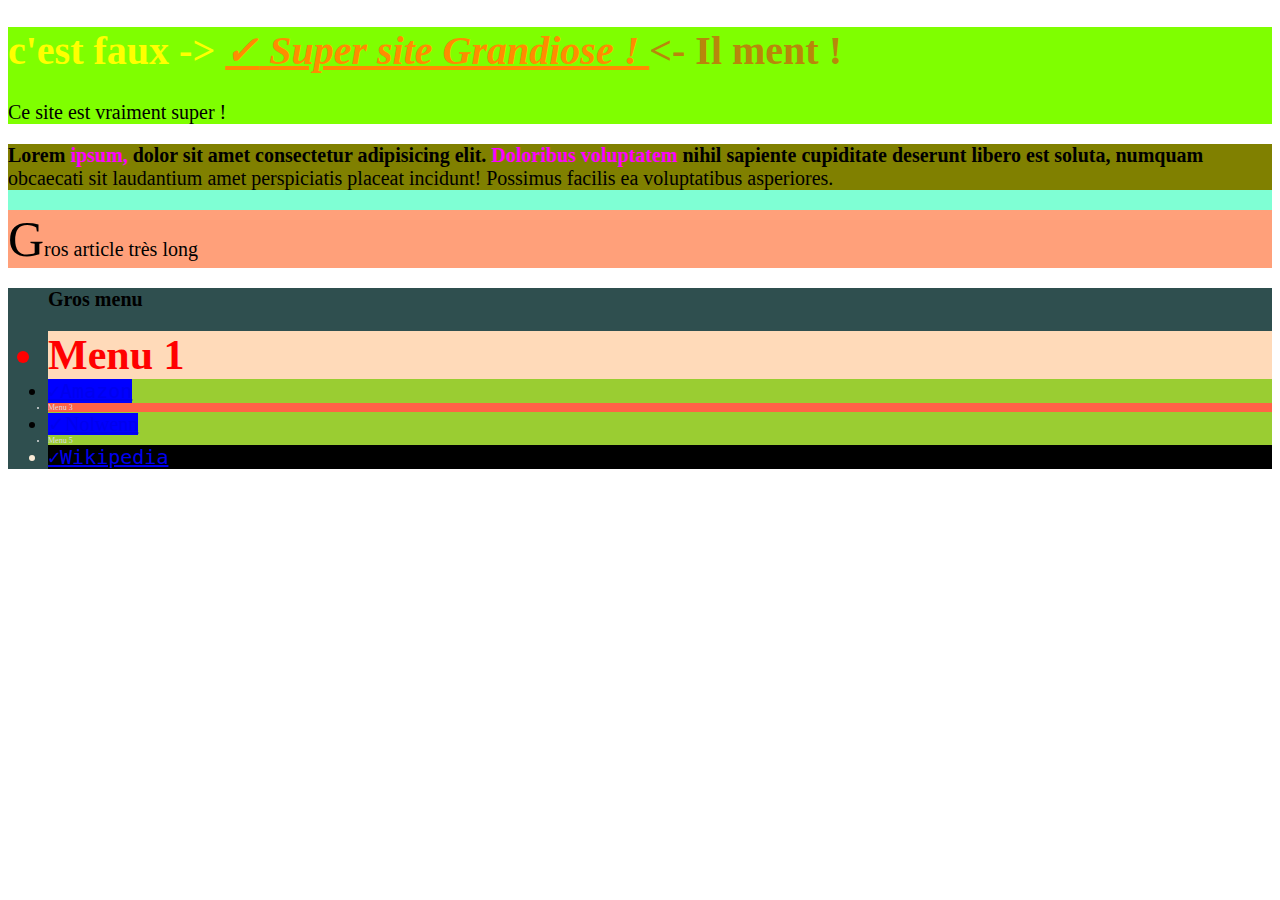
<file: css/selecteur/index.html>
<!DOCTYPE html>
<html lang="fr">
<head>
    <meta charset="UTF-8">
    <meta http-equiv="X-UA-Compatible" content="IE=edge">
    <meta name="viewport" content="width=device-width, initial-scale=1.0">
    <title>Selecteur CSS</title>
    <link rel="stylesheet" href="style.css">
    <style>
        header{
            background-color: chartreuse;
        }
    </style>
</head>
<body>
    <header>
        <h1>
            <a href="https://www.google.fr/search?q=carbonade" target="_blank"> 
                Super site Grandiose !
            </a>
        </h1>
        <p>
            Ce site est vraiment super !
        </p>
    </header>
    <main>
        <p>
            Lorem <span> ipsum,</span> dolor <span> sit amet consectetur</span> 
            adipisicing elit. <span> Doloribus voluptatem </span> nihil sapiente cupiditate deserunt libero est soluta, numquam obcaecati sit laudantium amet perspiciatis placeat incidunt! Possimus facilis ea voluptatibus asperiores.
        </p>
        <article>
            <p>Gros article très long</p>
        </article>
    </main>
    <footer style="background-color: blueviolet;">
        <ul>
            <h3>Gros menu</h3>
            <li id="MenuImportant">Menu 1</li>
            <li><a href="https://www.amazon.fr">Amazon</a></li>
            <li class="peuImportant">Menu 3</li>
            <li><a href="https://www.marquiset.fr">Nolwenn</a></li>
            <li class="peuImportant">Menu 5</li>
            <li><a href="https://fr.wikipedia.org/wiki/amazonie">Wikipedia</a></li>
        </ul>
    </footer>
</body>
</html>
</file>
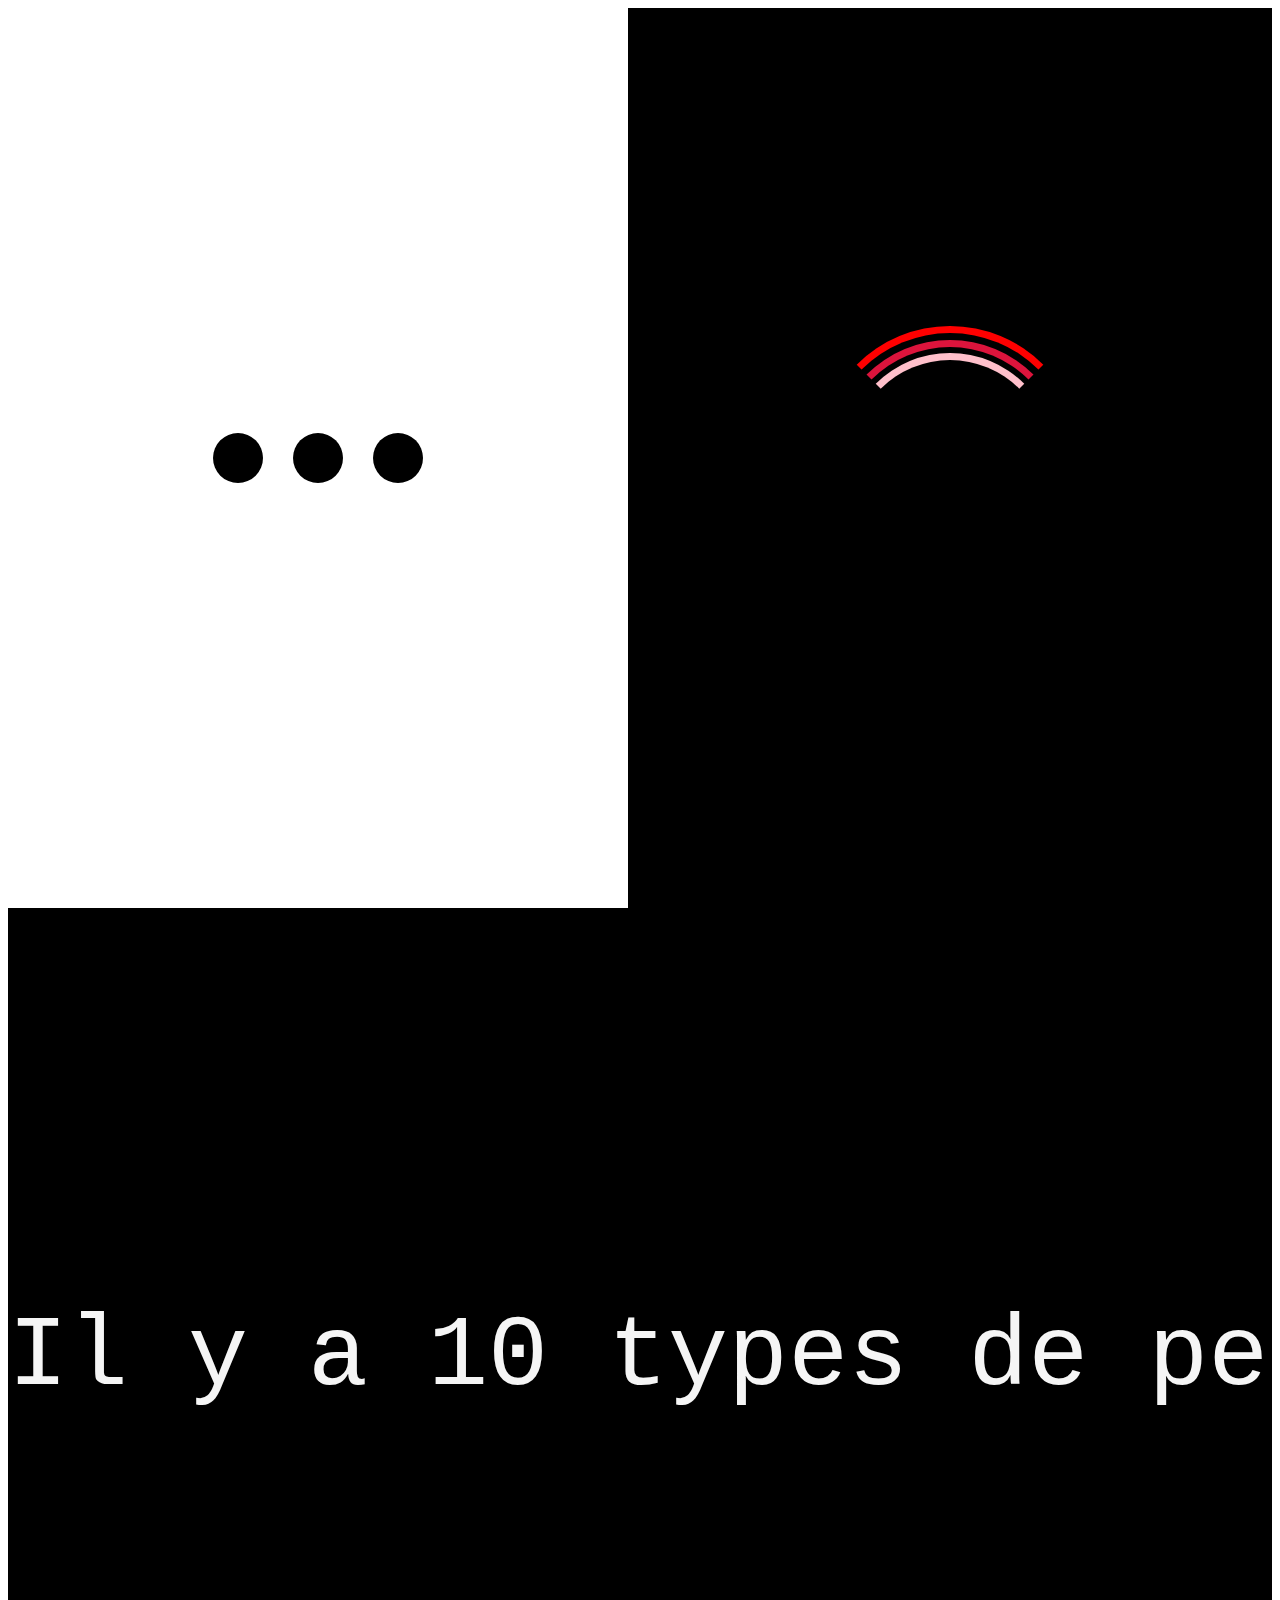
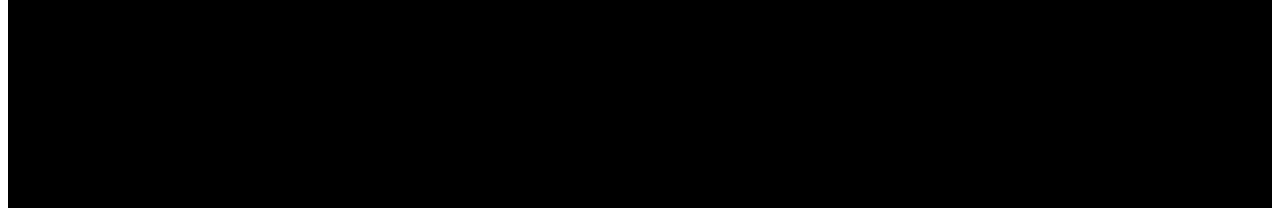
<file: css/animation/exo/index.html>
<!DOCTYPE html>
<html lang="fr">
<head>
    <meta charset="UTF-8">
    <meta http-equiv="X-UA-Compatible" content="IE=edge">
    <meta name="viewport" content="width=device-width, initial-scale=1.0">
    <title>Animation de chargement</title>
    <link rel="stylesheet" href="style.css">
</head>
<body>
    <div id="loader">
        <div class="point">
            <div class="dot d1"></div>
            <div class="dot d2"></div>
            <div class="dot d3"></div>
        </div>
        <div class="cercle">
            <div class="circle"></div>
        </div>
    </div>
    <div id="marquee">
        <p>
            Il y a 10 types de personnes, ceux qui comprennent cette blague et ceux 
            qui ne la comprennent pas.
        </p>
    </div>
</body>
</html>
</file>
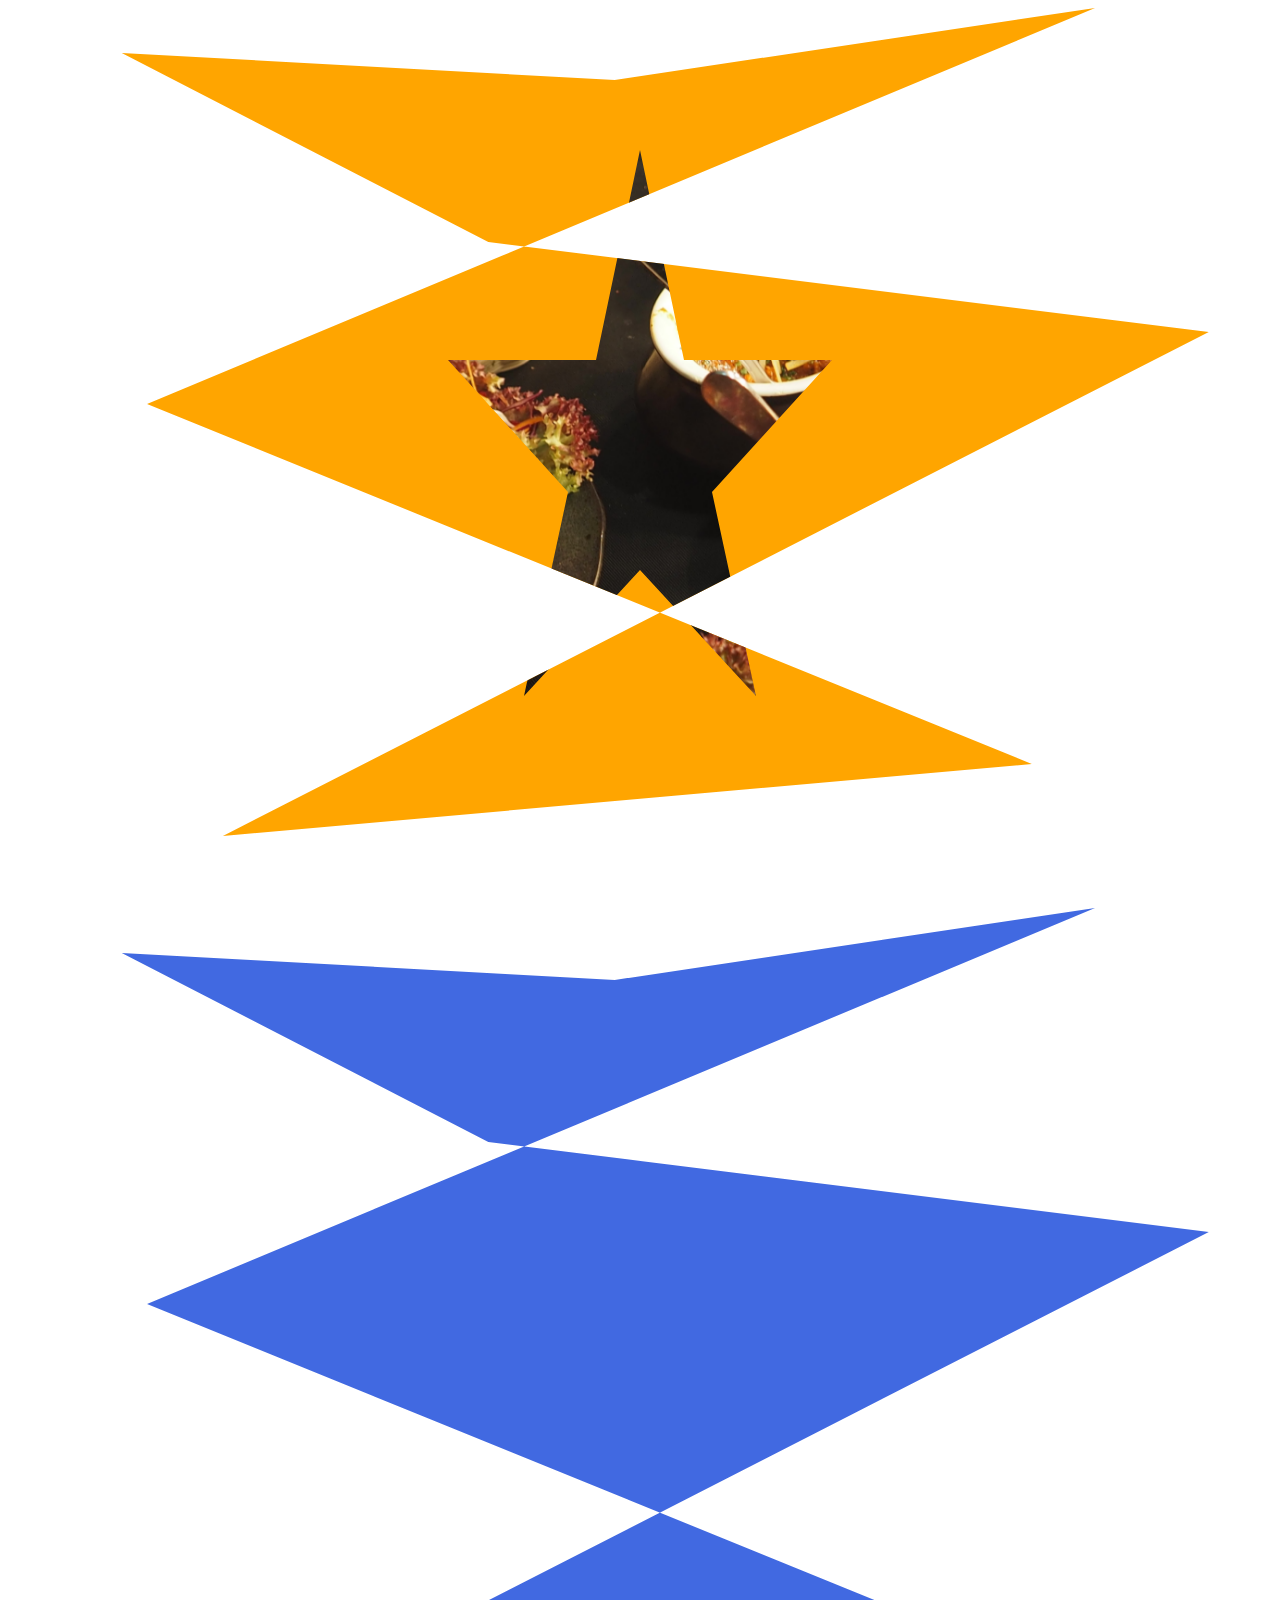
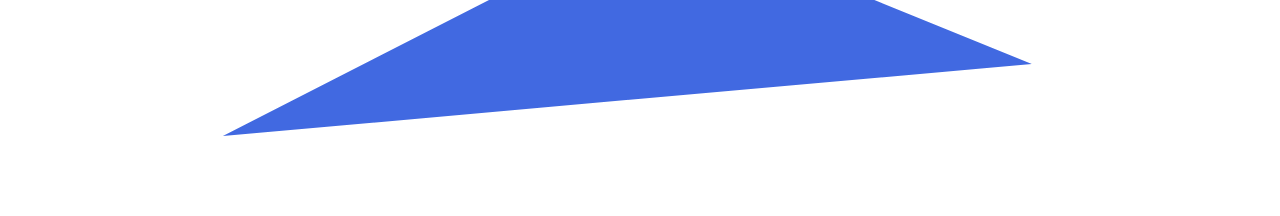
<file: css/bonus/clippath/index.html>
<!DOCTYPE html>
<html lang="fr">
<head>
    <meta charset="UTF-8">
    <meta http-equiv="X-UA-Compatible" content="IE=edge">
    <meta name="viewport" content="width=device-width, initial-scale=1.0">
    <title>Bonus</title>
    <link rel="stylesheet" href="style.css">
</head>
<body>
    <div class="clipPath">
        <div class="box b1">
            <img src="./food.jpg" alt="">
        </div>
        <div class="box b2">
            <img src="./pexels-lina-kivaka-12310319.jpg" alt="">
        </div>
    </div>
</body>
</html>
</file>
<file: css/animation/style.css>
*, ::before, ::after{
    margin: 0;
    padding: 0;
    box-sizing: border-box;
}
/* On peut définir une animation via la @rule nommé @keyframes suivi du nom que l'on 
souhaite donner à l'animation. */
@keyframes cloud {
    /* from ou 0% est le point de départ de l'animation */
    from{
        right: -30vw;
        height: 5px;
        width: 5px;
    }
    /* Entre le point de départ et le point d'arrivé de l'animation, on peut déclarer 
    autant d'étape que souhaité, css calculera comment faire le lien entre ces différentes 
    étapes. (par exemple ici, on dit qu'à 30% de l'animation, l'élément doit être à top: 100vh;) */
    30%{
        top: 100vh;
    }
    70%{
        top: 100px;
    }
    90%{
        height: 50px;
        width: 50px;
    }
    /* to ou 100% est le point d'arrivé de l'animation. */
    to{
        right: 100vw;
        height: 250px;
        width: 250px;
    }
}
@keyframes darkCloud {
    0%{
        background-color: grey;
    }
    50%{
        background-color: white;
    }
    100%{
        background-color: grey;
    }
}
body{
    height: 100vh;
    overflow: hidden;
}
.sky{
    height: 100%;
    background: linear-gradient(to right, #904E95, #E96443);
}
.cloud{
    position: absolute;
    top: 50%;
    /* left: 50%; */
    transform: translate(-50%, -50%);
    width: 150px;
    height: 150px;
    /* Permet d'indiquer le nom du @keyframes à utiliser */
    animation-name: cloud;
    /* En combien de temps doit se dérouler la totalité de l'animation */
    animation-duration: 10s;
    /* Si l'animation doit se jouer dans le sens normal, inverse, ou bien alterner */
    animation-direction: normal;
    /* Le rythme de l'animation doit il varier */
    animation-timing-function: ease-in;
    /* Un délai avant de commencer l'animation */
    animation-delay: 0.5s;
    /* Combien de fois doit se jouer l'animation */
    animation-iteration-count: infinite;
}
.cloud div{
    position: absolute;
    width: inherit;
    height: inherit;
    border-radius: 50%;
    background-color: whitesmoke;
    /* animation permet de regrouper toute les propriétés d'animation */
    animation: darkCloud 5s linear infinite;
}
.part1{
    top: -35%;
}
.part2{
    left: 35%;
}
.part3{
    left: -35%;
}
</file>
<file: css/base/style.css>
@font-face {
    /* font-face permet l'import de police d'écriture */
    /* font-family permet de nommer sa police */
    font-family: "BlakaHollow";
    /* src permet d'indiquer le lien vers le fichier. */
    src: url("./BlakaHollow-Regular.ttf");
}
:root{
    /* Les variables CSS permettent d'enregistrer 
    une valeur, dans un nom que l'on pourra réutiliser 
    à plusieurs endroits de notre code.
    Leurs noms doivent commencer par "--"
    Pour les utiliser quelque part on utilisera 
    la fonction var() à laquelle on donnera le nom de 
    la variable à afficher */
    --mainBgColor: #ABCDEF;
    --mainTextColor: #b68f68;
    --divTextSize: 0.8rem;
}
body{
    background-color: aquamarine;
}
.target1{
    background-color: rgb(0,0,0);
    /* rgb prend trois valeurs entre 0 et 255 
    représentant la quantité de rouge, vert et bleu */
    color: rgb(255, 255, 255);
    font-size: 20px;
    /* Pour utiliser une police importé, 
    Il suffit d'utiliser le nom donné plus haut */
    font-family: BlakaHollow;
}
.target2{
    background-color: rgb(93, 75, 142);
    /* hsl est un cercle chromatique dont on indique
    le degré en premier paramètre, puis la saturation et 
    la brillance en pourcentage */
    color: hsl(280, 50%, 50%);
    font-size: 1cm;
}
.target3{
    background-color: #000000;
    /* On peut aussi écrire un couleur en hexadécimal
    dans ce cas les deux premier caractères correspondent
    au rouge, puis les deux suivant au vert et ensuite
    le bleu */
    color: #FFFFFF;
    font-size: 2em;
}
.target4{
    background-color: #FF0000;
    /* rgba et hsla prennent un 4ème paramètre 
    qui est un chiffre compris entre 0 et 1
    indiquant la transparence */
    color: rgba(20, 169, 236, 0.9);
    font-size: 2rem;
}
.target5{
    background-color: rgba(9, 121, 121, 0.647);
    font-size: 10vw;
}
.target6{
    font-size: 10vh;
}
.target7{
    font-size: 50%;
}
.target8{
    background-color: var(--mainBgColor);
    color: var(--mainTextColor);
    font-size: var(--divTextSize);
}
.target9{
    background-color: var(--mainBgColor);
    color: var(--mainTextColor);
    font-size:  var(--divTextSize);
}
.target10{
    background-color: var(--mainBgColor);
    color: var(--mainTextColor);
    font-size: var(--divTextSize);
}
div{
    /* Une classe à une plus grande importance qu'une 
    balise en css, donc les élément selectionné précédement
    ne sont pas modifié par ce selecteur */
    background-color: chartreuse;
}
.target1 ~ div{
    /* Plus on sera précis dans notre selecteur, usant
    des parents, frères, id, classes, plus sa priorité
    sera grande. */
    background-color: blueviolet;
}
div{
    background-color: bisque !important;
}
</file>
<file: css/box-sizing/style.css>
*, ::after, ::before{
    /* On met tout les paddings et margin à 0 pour placer les éléments exactement
    comme on le souhaite, sans subir les valeurs par défaut. */
    margin: 0;
    padding: 0;
    /* Par défaut, la largeur d'un élément ne prend en compte que la boîte de contenu
    En le paramétrant en border-box, la largeur d'un élément prend en compte jusqu'à
    sa bordure. */
    box-sizing: border-box;
}
header{
    background-color: aqua;
    /* Background-image permet de mettre une image en fond d'élément */
    background-image: url(./sunset-g2b23d74c4_640.jpg);
    /* Interdit à l'image de se répéter */
    background-repeat: no-repeat;
    /* Comment se positionne l'image sur le fond */
    background-position: bottom;
    /* Quelle taille doit prendre l'image  */
    background-size: cover;
}
main{
    background-color: blueviolet;
}
article{
    /* paramètre la largeur de l'élément */
    width: 49%;
    /* Modifie le mode de placement de l'élément.
    Ici il reste un block mais qui peut se mettre en ligne si il a la place */
    display: inline-block;
    /* On peut paramétrer la bordure point par point avec tout un tas de paramètre
    Ou alors utiliser border qui permet de résumer tout cela à un seul. */
    border: 5px solid black;
    /* On indique à nos articles qu'ils ont un espacement entre la bordure et le 
    contenu */
    padding: 20px;
    /* Je rajoute un espacement autour de mes articles */
    /* margin-top: 20px;
    margin-bottom: 20px;
    margin-left: 5px;
    margin-right: auto; 
    Les 4 lignes ci dessus sont équivalente à la ligne ci dessous*/
    margin: 20px auto 20px 5px;
}
h1{
    font-size: 42px;
    text-align: center;
    padding: 0.8em 0;
    /* 1em signifi 1 fois la taille de la police d'écriture de l'élément. */
}
p{
    font-size: 24px;
}
p::first-letter{
    /* 1rem représente la taille de la police racine, en gros celle du navigateur.
    et n'est donc pas dépendant de la taille que vous donner à la police de l'élément */
    font-size: 2rem;
}
footer{
    background-color: chartreuse;
    /* paramètre la hauteur */
    min-height: 50px;
}
li{
    /* Je retire la décoration de ma liste */
    list-style: none;
    display: inline-block;
    background-color: aqua;
    /* J'indique à mon li que sa largeur et sa hauteur doivent être égale */
    aspect-ratio: 1/1;
    /* permet d'arrondir les angles de notre élément. avec 50% on obtient un cercle */
    border-radius: 50%;
    padding: 1rem 5px;
    margin-left: 15%;
}
div{
    /* 40vw signifie 40% de la largeur du viewport */
    width: 40vw;
    /* 90vh signifie 90% de la hauteur du viewport */
    max-height: 90vh;
    /* Si notre block à une largueur fixé, alors une margin auto à gauche et à droite
    peut permettre de le centrer. */
    margin: 5px auto;
}
img{
    max-width: 90%;
    /* Permet d'indique comment l'image doit remplir son parent */
    object-fit: cover;
}
</file>
<file: css/flex/style.css>
ul{
    /* Place le parent en mode flex */
    display: flex;
    /* Indique l'axe principal */
    flex-direction: row;
    /* Place les enfants sur l'axe principal */
    justify-content: space-between;
    /* Permet ou non la création de nouvelles lignes quand la place manque */
    flex-wrap: wrap;
    height: 8rem;
    /* Place les enfants sur l'axe secondaire */
    align-items: center;
    border: 1px solid black;
}
li{
    width: 40vw;
    border-radius: 5px;
    border: 1px solid rgba(0, 0, 0, 0.51);
    background-color: brown;
    flex-grow: 1;
    margin: 5px;
}
li:hover{
    flex-grow: 2;
}
section{
    display: flex;
    /* fusion de flex direction et wrap */
    flex-flow: column wrap;
    height: 200px;
}
article{
    width: 40%;
    background-color: aquamarine;
}
section article:nth-of-type(3){
    order: -1;
}
</file>
<file: css/grid/style.css>
body{
    margin: 0;
    padding: 0;
    box-sizing: border-box;
    min-height: 100vh;
    display: grid;
    grid-template-rows: auto 1fr auto;
}
main{
    /* On place le parent en display grid pour 
    affecter les enfants */
    display: grid;
    /* grid-template-columns permet d'indiquer
    combien de colonne compte notre grille.
    chaque valeur doit être séparé d'un espace.
    la fonction repeat() peut être utilisé pour répéter plusieurs fois la même valeur */
    grid-template-columns: repeat(5, 15%);
    /* Avec le même fonctionnement que précédement, on peut définir un nombre de ligne */
    grid-template-rows: 20vh auto 200px 100px;
    /* Si la largeur des colonnes de notre tableau est inferieur à la largeur
    du conteneur, on peut espacer les colonnes via justify content */
    justify-content: space-evenly;
    /* On peut aussi suivant les même règles aligner la grille verticalement
    avec align-content */
}
main > div:nth-child(1){
    background-color: lightgreen;
    /* J'indique à ma div 1 de commencer à la colonne 2 et de finir à la 5  */
    grid-column-start: 2;
    grid-column-end: 5;
    /* J'indique à ma div 1 de commencer à la ligne 1 et de finir à la 3 */
    grid-row-start: 1;
    grid-row-end: 3;
    /* ! ATTENTION on parle ici des lignes et colonnes qui séparent les différentes cases */
}
main > div:nth-child(2){
    background-color: blueviolet;
    /* On peut résumer les colonnes start et end avec grid-column */
    grid-column: 1/2;
    /* Et pareillement on peut résumer les lignes avec grid-row */
    grid-row: 1/2;
}
main > div:nth-child(3){
    background-color: deeppink;
    /* grid area permet de résumer les 4 à la fois en un seul avec :
        row-start / column-start / row-end / column-end */
    grid-area: 1 / 5 / 4 / 6;
}
main> div:nth-child(4){
    background-color: olive;
    /* Plutôt qu'indique où se trouve la fin, 
    on peut indiquer avec le mot clef span combien de case la div doit prendre */
    grid-row: 2/ span 3;
    grid-column: 1/ span 2;
}
main> div:nth-child(5){
    background-color: violet;
    /* On peut volontairement ou involontairement faire se superposer des cases. */
    grid-row: 2/ span 2;
    grid-column: 2/span 2;
}
</file>
<file: css/position/style.css>
*, ::before, ::after{
    margin: 0;
    padding: 0;
    box-sizing: border-box;
}
body{
    height: 400vh;
}
/* Avec les différentes positions, on peut placer les éléments en utilisant
les propriétés top, bottom, right ou left */
header{
    padding: 1rem;
    background-color: slategray;
    color: antiquewhite;
    text-align: center;
    /* La position fixed sort l'élément du flux de la page, et le garde toujours
    visible lors du scrolling.*/
    position: fixed;
    width: 100%;
    /* Le z-index permet de choisir la position de l'élément sur l'axe z. C'est à dire
    sur la profondeur, par défaut, tout les éléments sont à 0, une valeur négative
    placera l'élément derrière alors qu'une valeur positive, le placera devant*/
    z-index: 1;
    /* background image permet de choisir une image de fond, on peut en empiler
    plusieurs en les séparants d'une virgule. Les premières seront au dessus des 
    suivantes */
    background-image: url(./5f5235232437d00004e35791.png), url(./sunset-g8931ae7de_640.jpg);
    /* Background position permet de déplacer l'image de fond */
    background-position: center;
    /* Background repeat de choisir si l'image se répète */
    background-repeat: no-repeat;
    /* Background size de quelle manière celle ci s'affiche */
    background-size: cover;
    /* On peut tout regrouper sous la propriété background */
}
nav, main{
    margin-top: 50px;
    display: inline-block;
    height: 100%;
    padding: 2rem;
}
nav{
    height: 50%;
    width: 200px;
    background-color: darkseagreen;
    /* Malgré que les dégradé ne soient que des couleurs, pour css ce sont des images.
    On peut utiliser linear-gradient pour créer un dégradé dans la position voulu en 
    premier argument(optionnel) et ensuite ajouter autant de couleur que souhaité 
    et optionnellement leur indiquer où commencer et finir */
    background-image: linear-gradient(90deg, blue, blue 33%, white 33%, white 66% , red 66%);
}
nav ul{
    /* La position sticky gardera l'élément à sa position habituelle
    mais dès que le scrolling correspondra à la position indiqué, l'élément 
    commencera à suivre le scrolling, sans jamais sortir de son parent */
    position: sticky;
    top: 70px;
}
main{
    /* ! Attention à ne  pas oublier les espaces entre les valeurs dans calc */
    width: calc(100% - 200px);
    background-color: mediumseagreen;
    /* La position relative garde l'élément dans le flux de la page et permet de le 
    déplacer par rapport à sa position d'origine. Mais on  le verra plus souvent
    utilisé en combinaison d'un enfant en position absolute */
    position: relative;
    background-image: radial-gradient(circle at 100%, yellow, green, pink);
}
main p:first-child{
    background-image: linear-gradient(45deg, #ffff08 25%, #000305 25%, #000305 50%, #ffff08 50%, #ffff08 75%, #000305 75%, #000305 100%);
    background-size: 56.57px 56.57px;
    color: antiquewhite;
}
main p:last-child{
    background-image: conic-gradient(grey 30%, red 60%, pink);
    height: 300px;
}
button{
    /* La position absolute sort l'élément du flux de la page, et permet de le 
    positionner par rapport à son parent relatif le plus proche, ou si aucun 
    parent n'est en relatif, par rapport au viewport */
    position: absolute;
    /* Centrer l'élément dans la page 
    top: 50%;
    left: 50%;
    font-size: 5rem;
    transform: translate(-50% ,-50%); */
    right: 0;
    top: 0;
}
</file>
<file: css/responsive/style.css>
body{
    background-color: bisque;
    margin: 0;
}
h1, h2{
    text-align: center;
}
article{
    margin: 1rem 10px;
    border: 1px solid grey;
    padding: 0.5rem;
}
@media screen and (min-width: 500px){
    body{
        background-color: lightgreen;
    }
    article{
        display: inline-block;
        width: 45%;
    }
}
@media screen and (min-width: 900px) {
    body{
        background-color: lightblue;
    }
    article{
        width: 30%;
    }
}
/* 
en pc first on commence du plus grand.
@media screen and (max-width: 900px)
@media screen and (max-width: 500px)
*/
@media print{
    /* En cas d'impression */
    body{
        background-color: red;
    }
    footer{
        display: none;
    }
}
</file>
<file: css/sass-scss/css/style.css>
ul {
  background-color: cornflowerblue;
}
ul .truc1 {
  font-size: 30px;
}
ul .truc2 {
  font-size: 40px;
}
ul .truc3 {
  font-size: 50px;
}
ul .truc4 {
  font-size: 60px;
}
ul .truc5 {
  font-size: 70px;
}

h1 {
  color: red;
}

h2 {
  color: grey;
  background-color: black;
}

/* ---------- Nesting ------- */
section.sass {
  background-color: aquamarine;
}
section.sass h2 {
  background-color: brown;
}
section.sass h2 span {
  font-style: italic;
}
section.sass h2:hover {
  transform: scale(1.5);
}

.scss {
  background-color: violet;
}

/* ----------------- Extends -------------- */
main ul, header {
  display: flex;
  justify-content: center;
  align-items: center;
}

/* ---------- MIXIN ------------- */
.copy {
  font-size: 4rem;
  background-color: mediumpurple;
  position: absolute;
  top: 90%;
  left: 90%;
  transform: translate(-50%, -50%);
}

.menu {
  font-size: 3rem;
  background-color: rgb(216, 112, 112);
  position: absolute;
  top: 5%;
  left: 5%;
  transform: translate(-50%, 100%);
}

/*--------------- FONCTIONS -----------------*/
.copy {
  color: #c2e084;
}

/* ------------- Conditions ------------------*/
.copy {
  width: 5rem;
  height: 5rem;
  border-radius: 50%;
}

.menu {
  width: 10rem;
  height: 5rem;
  border-radius: 5px;
}

/*# sourceMappingURL=style.css.map */
</file>
<file: css/selecteur/style.css>
/* on indique le selecteur css, puis on ouvre les 
accolades. et dans ces accolades on indique les différentes
propriété que l'on donne à notre cible.

Les propriétés css sont écrite comme suis:
    un nom, puis ":" sa valeur, puis ";"
    nom:valeur;*/
main{
    background-color: aquamarine;
}
footer{
    /* !important va garder la priorité absolue sur 
     ! toute autre propriété. 
     évitez de l'utiliser à tout va.*/
    background-color: darkslategrey !important;
}
/*--------------------------- Enfant direct ou indirect ------------------- */
main p{
    /* On selectionne tout les p du site se trouvant dans un main 
    peu importe si il y a d'autres balises les séparants*/
    background-color: lightsalmon;
}
main > p{
    /* On selectionne uniquement les p se trouvant directement dans un p, 
    sans balise les séparants. */
    background-color: olive;
}
/*-------------------------- Frère direct ou indirect ------------------------------ */

h3 ~ li{
    /* selectionne tous les li qui suivent un h3 */
    background-color: yellowgreen;
}
h3 + li{
    /* selectionne le premier li qui suis h3 */
    background-color: peachpuff;
}
/* ----------------------------------- Les pseudo classes ------------------------ */
/* Les pseudos classes, sont écrite de la façon suivante ":nom" */
li:hover{
    /* Modifie l'élément au survol de la souris. */
    background-color: deeppink;
}
li:nth-of-type(3){
    /* Selectionne le 3ème li */
    /* existe aussi en partant de la fin avec :nth-last-of-type */
    background-color: tomato;
}
li:nth-last-child(1){
    /* Selectionne l'élément li 1 en partant de la fin */
    /* existe aussi en partant du début avec :nth-child */
    background-color: black;
    color: antiquewhite;
}
h1 a{
    color: darkorange;
}
h1 a:active{
    color: cyan;
}
h1 a:visited{
    color:red;
}
p span:not(:nth-of-type(2)){
    color: magenta;
}
*:not(h1, a){
    font-size: 20px;
}
/* --------------------- Les pseudo éléments ---------------------------- */
/* Les pseudo éléments sont écrit de cette façon ::nom */
article p::first-letter{
    /* modifie la première lettre de mon p se trouvant dans article */
    font-size: 50px;
}
main > p::first-line{
    /* modifie la première ligne du p directement enfant de main */
    font-weight: 900;
}
h1::before{
    /* Place un élément avant la cible */
    content: "c'est faux ->";
    color: yellow;
}
h1::after{
    /* Place un élément après la cible */
    content: "<- Il ment !";
    color: darkgoldenrod;
}
/* -------------------------- Classes, ID et Attributs -------------------------- */
#MenuImportant{
    /* Pour cibler un id dans notre page, nous avons besoin d'écrire avant son nom
    le symbole "#" */
    font-size: 42px;
    font-weight: 900;
    color: red;
}
.peuImportant{
    /* Pour sélectionner une classe, nous ajoutons un "." avant son nom */
    font-size: 8px;
    font-weight: 100;
    color: gainsboro;
}
a[target]{
    /* Selectionne tous les a qui possèdent l'attribut target */
    font-style: italic;
}
a[href*="amazon"]{
    /* Selectionne tous les a dont l'attribut href contient les caractères "amazon" */
    font-family: monospace;
}
a[href$=".fr"]{
    /* Selectionne tous les a dont l'attribut href termine par .fr */
    background-color: blue;
}
a[href^="https"]::before{
    content: "✓";
}
article p, li:nth-child(2), header p{
    font-family: cursive;
}
</file>
<file: css/animation/exo/style.css>
#loader{
    display: flex;
}
.point, .cercle, #marquee{
    flex-grow: 1;
    display: flex;
    align-items: center;
    justify-content: center;
    height: 100vh;
}
.dot{
    width: 50px; 
    height: 50px;
    border-radius: 50%;
    background-color: black;
    margin: 0 15px;
    animation: loader infinite 0.3s alternate;
}
.d2{
    animation-delay: 0.05s;
}
.d3{
    animation-delay: 0.1s;
}
@keyframes loader{
    100%{
        transform: translateY(-30px);
    }
}
.cercle{
    background-color: black;
}
.circle{
    display: block;
    position: relative;
    width: 250px; 
    height: 250px;
    border-radius: 50%;
    border: 7px solid transparent;
    border-top-color: red;
    animation: spin 2s linear infinite;
}
.circle::before, .circle::after{
    content: "";
    position: absolute;
    border-radius: 50%;
    border: 7px solid transparent;
}
.circle::before{
    top: 7px;
    left: 7px;
    bottom: 7px;
    right: 7px;
    border-top-color: crimson;
    animation: spin 3s linear infinite;
}
.circle::after{
    top: 20px;
    left: 20px;
    bottom: 20px;
    right: 20px;
    border-top-color: pink;
    animation: spin 1.5s linear infinite;
}
@keyframes spin {
    from{
        transform: rotate(0);
    }
    to{
        transform: rotate(360deg);
    }
}
#marquee{
    background-color: black;
    color: whitesmoke;
    overflow: hidden;
    justify-content: flex-start;
}
#marquee > p{
    font-size: 100px;
    line-height: 1.3em;
    font-family: monospace;
    padding: 24px 0;
    white-space: nowrap;
    animation: marquee 25s infinite linear;
}
#marquee > p::after{
    content: "Il y a 10 types de personnes, ceux qui comprennent cette blague et ceux qui ne la comprennent pas.";
}
@keyframes marquee {
    0%{
        transform: translateX(0);
    }
    100%{
        transform: translateX(-50%);
    }
}
</file>
<file: css/bonus/clippath/style.css>
.clipPath img{
    object-fit: cover;
    height: 600px;
    width: 400px;
    position: fixed;
    top: 50%;
    left: 50%;
    transform: translate(-50%, -50%);
    clip-path: polygon(50% 0%, 61% 35%, 98% 35%, 68% 57%, 79% 91%, 50% 70%, 21% 91%, 32% 57%, 2% 35%, 39% 35%);
}
.clipPath{
    position: relative;
}
.box{
    height: 100vh;
    /* clip-path: polygon(0 0, 100% 0, 100% 100%, 0 100%); */
    /* clip-path: polygon(0 0, 50% 0, 75% 25%, 100% 35%, 85% 100%, 10% 85% ); */
    clip-path: polygon(11% 44%, 81% 84%, 17% 92%, 95% 36%, 38% 26%, 9% 5%, 48% 8%, 86% 0);    
}
.b1{
    background-color: orange;
}
.b2{
    background-color: royalblue;
}
</file>
